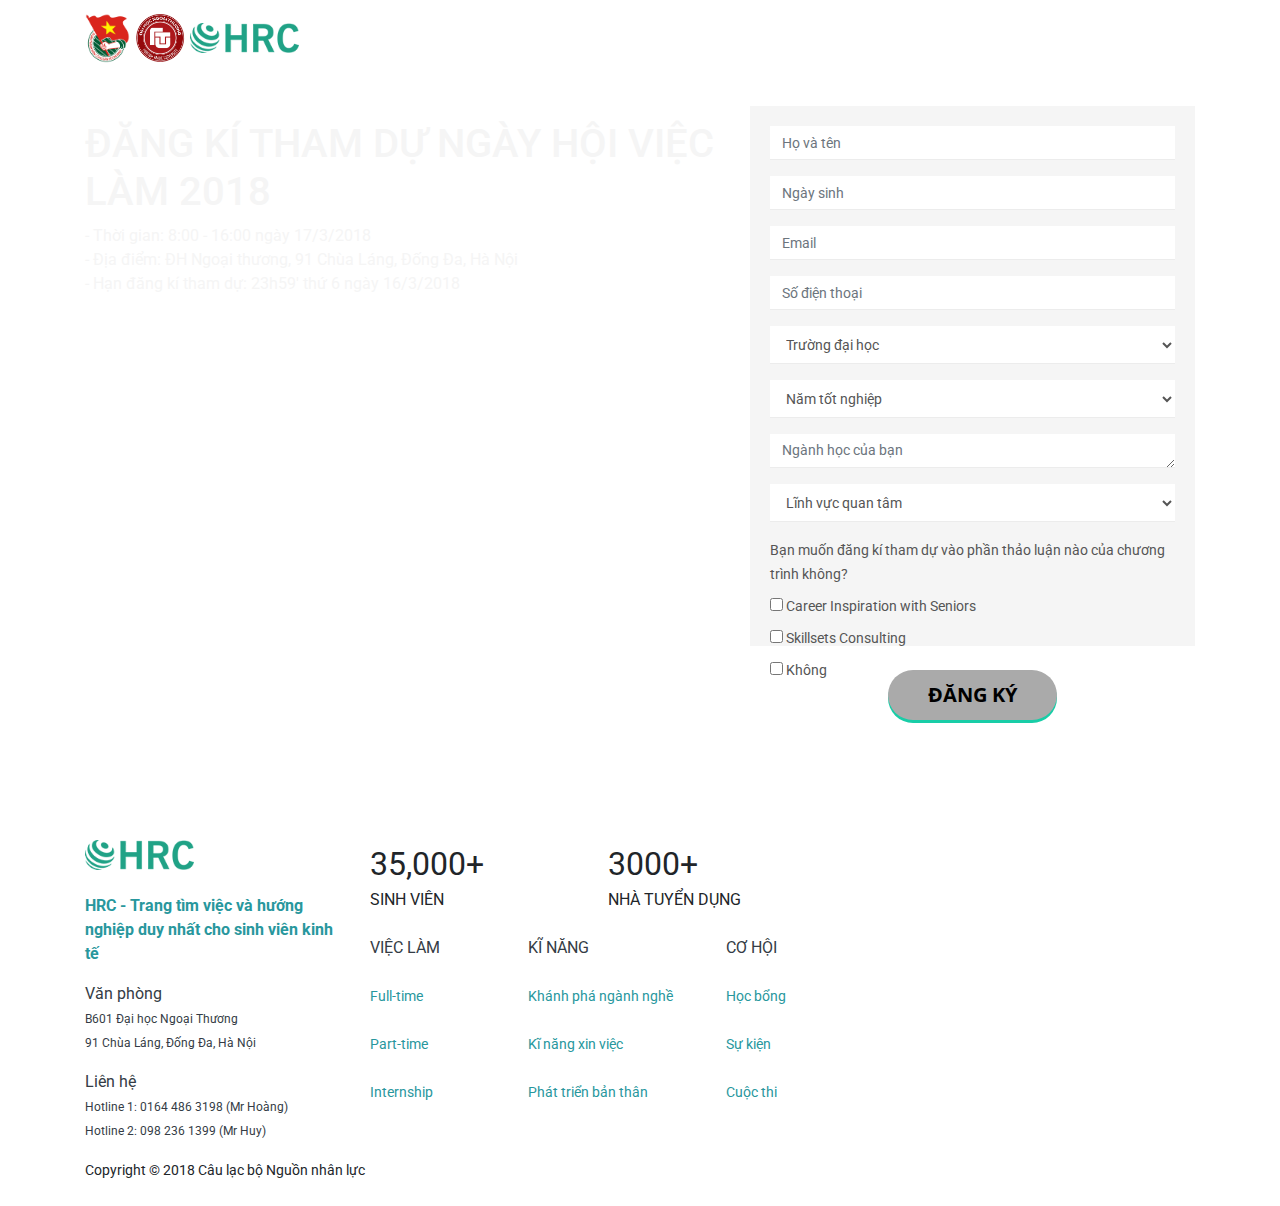
<file: form.html>
<!DOCTYPE html>
<html lang="en">
	<!-- Global site tag (gtag.js) - Google Analytics -->
	<script async src="https://www.googletagmanager.com/gtag/js?id=UA-106890057-5"></script>
	<script>
		window.dataLayer = window.dataLayer || [];
		function gtag(){dataLayer.push(arguments);}
		gtag('js', new Date());
		
		gtag('config', 'UA-106890057-5');
	</script>
	<head>
		<link rel="shortcut icon" type="image/x-icon" href="http://lichtuyendung.thongtinmoinhatluonduoccapnhat.hrc.com.vn/favicon.ico">
		<meta charset="utf-8">
		<meta name="viewport" content="width=device-width, initial-scale=1, shrink-to-fit=no">
		<meta name="description" content="">
		<meta name="author" content="">

		<!-- Thông tin cho Facebook nó hiểu -->
		<meta property="og:url" content="http://nhvl.hrc.com.vn/form" />
		<meta property="og:title" content="HRC - Ngày hội việc làm 2018" />
		<meta property="og:descrisption" content="
		Hội chợ việc làm đầu tiên và chất lượng nhất dành cho ứng viên Kinh tế trên toàn địa bàn Hà Nội là sự kết hợp của hình thức tổ chức mới mẻ, giải pháp sự nghiệp toàn diện của sinh viên" />
		<meta property="og:image" content="./img/thumb.jpg" />
		<meta property="og:locale" content="vi_vn"/>

		<title>HRC - Ngày hội việc làm 2018</title>
		<!-- Bootstrap core CSS -->
		<link href="vendor/bootstrap/css/bootstrap.min.css" rel="stylesheet">
		<!-- Custom fonts for this template -->
		<link href="vendor/font-awesome/css/font-awesome.min.css" rel="stylesheet" type="text/css">
		<link href="https://fonts.googleapis.com/css?family=Lato|Open+Sans|Roboto" rel="stylesheet" type='text/css'>
		<!-- Plugin CSS -->
		<link href="vendor/magnific-popup/magnific-popup.css" rel="stylesheet">
		<!-- Custom styles for this template -->
		<link href="css/creative.css" rel="stylesheet">
	</head>
	<body id="page-top">
		<!-- <script src="https://uhchat.net/code.php?f=1f4b93"></script>    Navigation -->
		<nav class="navbar navbar-expand-lg navbar-light fixed-top" id="mainNav">
			<div class="container">
				<a class="navbar-brand js-scroll-trigger" href="#page-top">
				<img src="./img/portfolio/doan.png"  height="50" alt="">
				<img src="./img/portfolio/ftu.png"  height="50" alt="">
				<img src="./img/portfolio/logo bé.png"  height="30" alt=""></a>
				<!-- <button class="navbar-toggler navbar-toggler-right" type="button" data-toggle="collapse" data-target="#navbarResponsive" aria-controls="navbarResponsive" aria-expanded="false" aria-label="Toggle navigation">
				<span class="navbar-toggler-icon"></span>
				</button>
				<div class="collapse navbar-collapse" id="navbarResponsive">
					<ul class="navbar-nav ml-auto">
						<li class="nav-item">
							<a class="nav-link js-scroll-trigger" href="#about">Tổng quan</a>
						</li>
						<li class="nav-item">
							<a class="nav-link js-scroll-trigger" href="#services">Doanh nghiệp</a>
						</li>
						<li class="nav-item">
							<a class="nav-link js-scroll-trigger" href="#portfolio">Cơ hội và chia sẻ</a>
						</li>
						<li class="nav-item">
							<a class="nav-link js-scroll-trigger" href="#contact">Đăng kí</a>
						</li>
					</ul>
				</div> -->
			</div>
		</nav>
		<section  class="bg-fuc" id="contact">
			</br>
			<div class="container">
				</br></br></br>
				<div class="row">
					<div class="col-md-7 main-text col-xs-12" >
						<div class="color-white">
							</br>
							<h1>ĐĂNG KÍ THAM DỰ NGÀY HỘI VIỆC LÀM 2018</h1>
							<p>- Thời gian: 8:00 - 16:00 ngày 17/3/2018<br>- Địa điểm: ĐH Ngoại thương, 91 Chùa Láng, Đống Đa, Hà Nội</br>
								- Hạn đăng kí tham dự: 23h59' thứ 6 ngày 16/3/2018
							</p>
						</div>
					</div>
					<div class="col-md-5 col-xs-12 reg-form">
						<div class="form-upload-cv" style="margin-top: 10px;">
							<form id="personalForm" method="POST" action="http://form.hrc.com.vn/submit2">
								<input type="hidden" name="_token" value="jpfl3nKf5kfLUO733louK2QAkY0W7eyXL2dKnrtw">
								<div style="width: 100%">
									<div class="form-group append-error">
										<input class="form-control" id="fullname" placeholder="Họ và tên" required="required" name="fullname" type="text">
									</div>
									<div class="form-group append-error">
										<input class="form-control" id="ngaysinh" placeholder="Ngày sinh" name="dob">
									</div>
									<div class="form-group append-error">
										<input class="form-control" id="email" placeholder="Email" required="required" name="email" type="email">
									</div>
									<div class="form-group append-error">
										<input class="form-control" id="phone_number" placeholder="Số điện thoại" required="required" name="phone" type="number">
									</div>
									<div class="form-group append-error">
										<select class="form-control" required="required" name="university">
											<option selected="selected" value="">Trường đại học</option>
											<option value="1">ĐH Ngoại Thương</option>
											<option value="2">ĐH Kinh tế Quốc dân</option>
											<option value="3">HV Ngân hàng</option>
											<option value="4">HV Tài chính</option>
											<option value="5">ĐH Hà Nội</option>
											<option value="6">ĐH Quốc gia Hà Nội</option>
											<option value="7">ĐH Thương Mại</option>
											<option value="8">ĐH RMIT</option>
											<option value="9">ĐH Bách khoa Hà Nội</option>
											<option value="10">ĐH Luật Hà Nội</option>
											<option value="11">ĐH FPT</option>
											<option value="12">HV Báo chí và Tuyên truyền</option>
											<option value="13">Trường Đại học Xây dựng</option>
											<option value="14">Trường Đại học Thăng Long</option>
											<option value="15">Học viện Ngoại giao</option>
											<option value="16">Trường Đại học Tài chính Ngân hàng Hà Nội</option>
											<option value="17">Trường Đại học Công Đoàn</option>
											<option value="18">Trường Đại học Kinh doanh và Công nghệ Hà Nội</option>
											<option value="99">Khác</option>
										</select>
									</div>
									<div class="form-group append-error">
										<select class="form-control" name="graduated_year">
											<option selected="selected" value="">Năm tốt nghiệp</option>
											<option value="1">2010</option>
											<option value="1">2011</option>
											<option value="1">2012</option>
											<option value="1">2013</option>
											<option value="2">2014</option>
											<option value="3">2015</option>
											<option value="4">2016</option>
											<option value="5">2017</option>
											<option value="6">2018</option>
											<option value="7">2019</option>
											<option value="8">2020</option>
											<option value="9">2021</option>
										</select>
									</div>
									<div class="form-group append-error">
										<textarea class="form-control" id="nganhhoc" placeholder="Ngành học của bạn" required="required" rows="3" name="major" cols="50"></textarea>
                  </div>
                  <div class="form-group append-error">
										<select class="form-control" required="required" name="industry">
											<option selected="selected" value="">Lĩnh vực quan tâm</option>
											<option value="1">Bảo hiểm</option>
											<option value="2">Bất động sản</option>
											<option value="3">Chứng khoán</option>
											<option value="4">Du lịch - Khách sạn</option>
											<option value="5">FMCG</option>
											<option value="6">Giáo dục</option>
											<option value="7">Hành chính - Văn phòng</option>
											<option value="8">Kế toán - Kiểm toán</option>
											<option value="9">Kinh doanh - Bán hàng</option>
											<option value="10">Logistics</option>
											<option value="11">Luật</option>
											<option value="12">Marketing</option>
											<option value="13">Ngân hàng</option>
											<option value="14">Ngôn ngữ</option>
											<option value="15">Nhân sự</option>
											<option value="16">Start-up</option>
											<option value="17">Sự kiện</option>
											<option value="18">Tài chính</option>
											<option value="19">Thiết kế - Sáng tạo</option>
											<option value="20">Thương mại điện tử</option>
											<option value="21">Tổ chức thế giới</option>
											<option value="22">Truyền thông - Báo chí</option>
											<option value="23">Tư vấn</option>
											<option value="24">Xuất nhập khẩu</option>
											<option value="99">Khác</option>
										</select>
									</div>
									<!-- <div class="form-group append-error">
										<textarea class="form-control-text" id="doanhnghiep" placeholder="Doanh nghiệp bạn muốn làm việc trong tương lai" required="required" rows="3" name="company" cols="50"></textarea>
									</div> -->
									<!-- <div class="form-group append-error">
										<textarea class="form-control-text" id="cauhoi" placeholder=" Bạn có câu hỏi về sự nghiệp nào dành cho diễn giả của chương trình không?" required="required" rows="3" name="question" cols="50"></textarea>
									</div> -->
									<div class="form-group">
										<label><span style="font-size: 14px ;color:#555">Bạn muốn đăng kí tham dự vào phần thảo luận nào của chương trình không?</span><br>
										<!-- <span style="font-size: 12px ;color:#20a286">Số lượng có hạn - Ưu tiên các bạn đăng kí sớm và có CV phù hợp.</span> -->
										</label>
										<div class="radio">
											<label>
											<input type="checkbox" name="inspiration" value="Career Inspiration with Seniors"><span style="font-size: 14px ;color:#555"> Career Inspiration with Seniors</span>
											</label>
										</div>
										<div class="radio">
											<label>
											<input type="checkbox" name="consulting" value="Skillsets Consulting"><span style="font-size: 14px ;color:#555"> Skillsets Consulting</span>
											</label>
										</div>
										<div class="radio">
											<label>
											<input type="checkbox" name="non" value="khong"><span style="font-size: 14px ;color:#555"> Không</span>
											</label>
										</div>
									</div>
								</div>
								<!-- <label>
									<span style="font-size: 12px ;color:#555">Tải lên CV của bạn để đăng kí vào phần thảo luận đã chọn.<br>Vui lòng đặt tên CV theo cú pháp Họ tên_Lĩnh vực ứng tuyển, chỉ chấp nhận định dạng .doc, .docx và .pdf. <br>BTC sẽ gửi xác nhận tham dự các phần đăng kí qua email của bạn.</span><br>
									<div class="fld-grp clearfix grpelem" data-required="true" id="widgetu1684">
										<span class="fld-input NoWrap actAsDiv clearfix grpelem" id="u1685-4">
										<input class="wrapped-input" type="file" name="file" placeholder="Your Current or Past University" tabindex="5" id="widgetu1684_input">
								<label class="wrapped-input fld-prompt" for="widgetu1684_input" id="widgetu1684_prompt"></label>
								</span>
								</div></label> -->
						</div>
						<br>
						<div class="text-center">
						<button type="submit" class="btn btn-default btn-join btn-lg" style="background: #aaa">ĐĂNG KÝ</button>
						</div>
						</form>
					</div>
				</div>
			</div>
			</br></br></br>
		</section>
		<!-- Footer -->
		</br>
		<footer>
			<br/>
			<div class="container">
				<div class="row">
					<div class="col-md-3">
						<p><a href="https://hrc.com.vn"target = "_blank">
							<img src="./img/portfolio/logo bé.png" height="30" alt="HRC - Trang tìm việc và hướng nghiệp duy nhất cho sinh viên kinh tế" ></br></br>
							<strong>HRC - Trang tìm việc và hướng nghiệp duy nhất cho sinh viên kinh tế</strong>
							</a>
						</p>
						<p><span style="font-size: 16px ; color: #343c45 "> Văn phòng
							<br><span style="font-size: 12px">  B601 Đại học Ngoại Thương</br>91 Chùa Láng, Đống Đa, Hà Nội</span>
						</p>
						</p>
						<p><span style="font-size: 16px; color: #343c45 "> Liên hệ
							<br><span style="font-size: 12px"> Hotline 1: 0164 486 3198 (Mr Hoàng)<br>Hotline 2: 098 236 1399 (Mr Huy)</span>
						</p>
					</div>
					<div class="col-md-5">
						<div class="row">
							<div class="col-md-6 col-6">
								<div class="count-up">
									<div id="count_students"><span style="font-size: 32px">35,000+</span></div>
									<span style="font-size: 16px">
									SINH VIÊN</span>
								</div>
							</div>
							<div class="col-md-6 col-6">
								<div class="count-up">
									<div id="count_employers"><span style="font-size: 32px">3000+</span></div>
									<span style="font-size: 16px">
									NHÀ TUYỂN DỤNG</span>
								</div>
							</div>
						</div>
						</br>
						<div class="row">
							<div class="col-md-4 col-4">
								<div class="footer-block">
									<p><span style=" color: #343c45 ">VIỆC LÀM</span></br></br>
										<a href="https://hrc.com.vn/viec-lam?keyword=&types%5B%5D=1"target = "_blank"><span style="font-size: 14px">Full-time</span></a></br></br>
										<a href="https://hrc.com.vn/viec-lam?keyword=&types%5B%5D=2"target = "_blank"><span style="font-size: 14px">Part-time</span></a></br></br>
										<a href="https://hrc.com.vn/viec-lam?keyword=&types%5B%5D=1"target = "_blank"><span style="font-size: 14px">Internship</span></a>
									</p>
								</div>
							</div>
							<div class="col-md-5 col-4">
								<div class="footer-block">
									<p><span style="color: #343c45 ">KĨ NĂNG</span></br></br>
										<a href="https://hrc.com.vn/thong-tin/kham-pha-nganh-nghe.html"target = "_blank"><span style="font-size: 14px">Khánh phá ngành nghề</span></a></br></br>
										<a href="https://hrc.com.vn/thong-tin/ky-nang-xin-viec.html"target = "_blank"><span style="font-size: 14px">Kĩ năng xin việc</span></a></br></br>
										<a href="https://hrc.com.vn/thong-tin/phat-trien-ban-than.html"target = "_blank"><span style="font-size: 14px">Phát triển bản thân</span></a>
									</p>
								</div>
							</div>
							<div class="col-md-3 col-4">
								<div class="footer-block">
									<p><span style="color: #343c45 ">CƠ HỘI</span></br></br>
										<a href="https://hrc.com.vn/thong-tin/hoc-bong.html"target = "_blank"><span style="font-size: 14px">Học bổng</span></a></br></br>
										<a href="https://hrc.com.vn/thong-tin/su-kien.html"target = "_blank"><span style="font-size: 14px">Sự kiện</span></a></br></br>
										<a href="https://hrc.com.vn/thong-tin/cuoc-thi.html"target = "_blank"><span style="font-size: 14px">Cuộc thi</span></a>
									</p>
								</div>
							</div>
						</div>
					</div>
					<div class="col-md-4">
						<div class="footer-block">
							<div class="fb-page fb_iframe_widget" data-href="https://www.facebook.com/hrc.fanpage/" data-width="350" data-small-header="false" data-adapt-container-width="true" data-hide-cover="false" data-show-facepile="false" fb-xfbml-state="rendered" fb-iframe-plugin-query="adapt_container_width=true&amp;app_id=1677346255837530&amp;container_width=350&amp;hide_cover=false&amp;href=https%3A%2F%2Fwww.facebook.com%2Fhrc.fanpage%2F&amp;locale=en_US&amp;sdk=joey&amp;show_facepile=false&amp;small_header=false&amp;width=350"><span style="vertical-align: bottom; width: 350px; height: 130px;"><iframe name="f37579e6f8e238" width="350px" height="1000px" frameborder="0" allowtransparency="true" allowfullscreen="true" scrolling="no" title="fb:page Facebook Social Plugin" src="https://www.facebook.com/v2.8/plugins/page.php?adapt_container_width=true&amp;app_id=1677346255837530&amp;channel=https%3A%2F%2Fstaticxx.facebook.com%2Fconnect%2Fxd_arbiter%2Fr%2FlY4eZXm_YWu.js%3Fversion%3D42%23cb%3Df2a243a273aa0e4%26domain%3Dhrc.com.vn%26origin%3Dhttps%253A%252F%252Fhrc.com.vn%252Ff3abe79906a17f%26relation%3Dparent.parent&amp;container_width=350&amp;hide_cover=false&amp;href=https%3A%2F%2Fwww.facebook.com%2Fhrc.fanpage%2F&amp;locale=en_US&amp;sdk=joey&amp;show_facepile=false&amp;small_header=false&amp;width=350" style="border: none; visibility: visible; width: 350px; height: 130px;" class=""></iframe></span></div>
						</div>
					</div>
				</div>
				<div class="row">
					<div class="col-12">
						<span style="text-align: center"><span style="font-size: 14px">Copyright © 2018 Câu lạc bộ Nguồn nhân lực</span></span>
						<br/><br/>
					</div>
				</div>
			</div>
		</footer>
		<!-- Bootstrap core JavaScript -->
		<script src="vendor/jquery/jquery.min.js"></script>
		<script src="vendor/bootstrap/js/bootstrap.bundle.min.js"></script>
		<!-- Plugin JavaScript -->
		<script src="vendor/jquery-easing/jquery.easing.min.js"></script>
		<script src="vendor/scrollreveal/scrollreveal.min.js"></script>
		<script src="vendor/magnific-popup/jquery.magnific-popup.min.js"></script>
		<!-- Custom scripts for this template -->
		<script src="js/creative.min.js"></script>
	</body>
</html>
</file>
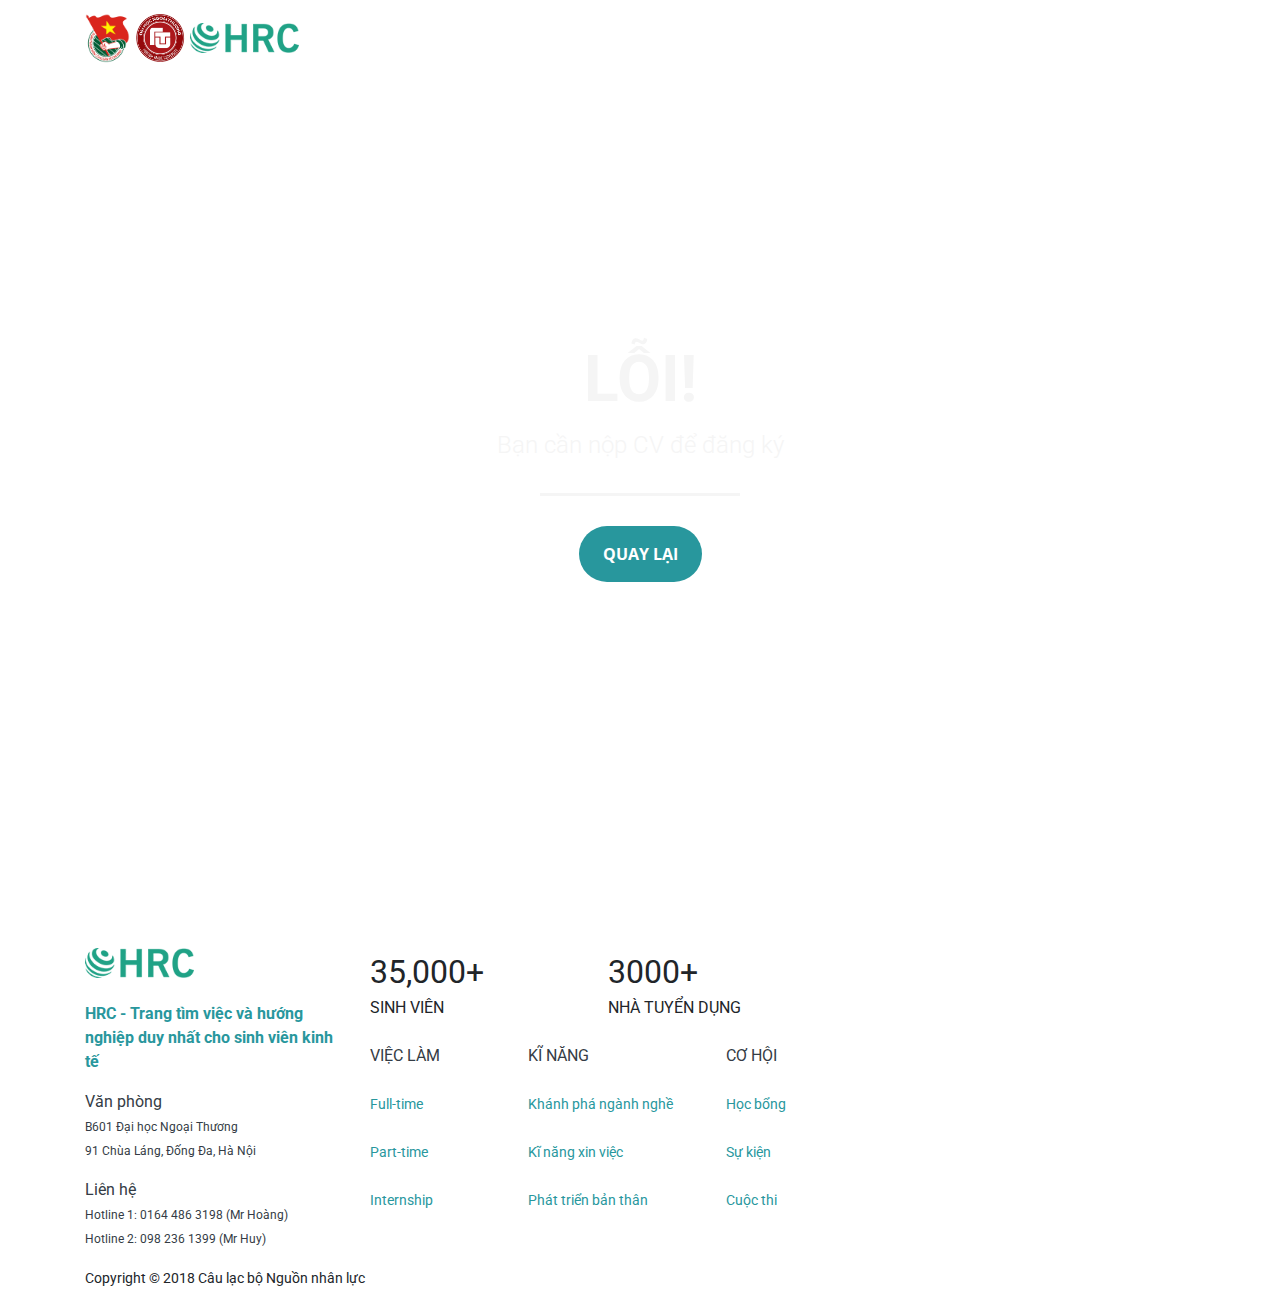
<file: nopCV.html>
<!DOCTYPE html>
<html lang="en">

  <head>
    <link rel="shortcut icon" type="image/x-icon" href="http://lichtuyendung.thongtinmoinhatluonduoccapnhat.hrc.com.vn/favicon.ico">

    <meta charset="utf-8">
    <meta name="viewport" content="width=device-width, initial-scale=1, shrink-to-fit=no">
    <meta name="description" content="">
    <meta name="author" content="">

    <title>HRC - Ngày hội việc làm 2018</title>

    <!-- Bootstrap core CSS -->
    <link href="vendor/bootstrap/css/bootstrap.min.css" rel="stylesheet">

    <!-- Custom fonts for this template -->
    <link href="vendor/font-awesome/css/font-awesome.min.css" rel="stylesheet" type="text/css">
    <link href="https://fonts.googleapis.com/css?family=Lato|Open+Sans|Roboto" rel="stylesheet" type='text/css'>

    <!-- Plugin CSS -->
    <link href="vendor/magnific-popup/magnific-popup.css" rel="stylesheet">

    <!-- Custom styles for this template -->
    <link href="css/creative.css" rel="stylesheet">

  </head>

  <body id="page-top">

    <!-- Navigation -->
    <nav class="navbar navbar-expand-lg navbar-light fixed-top" id="mainNav">
      <div class="container">
        <a class="navbar-brand js-scroll-trigger" href="#page-top">
<img src="./img/portfolio/doan.png"  height="50" alt="">

<img src="./img/portfolio/ftu.png"  height="50" alt="">

           <img src="./img/portfolio/logo bé.png"  height="30" alt=""></a>


      </div>
    </nav>

    <header class="masthead text-center text-white d-flex">
      <div class="container my-auto">
        <div class="row">
          <div class="col-lg-10 mx-auto"></br>
            <h1 class="text-uppercase">
              <strong>Lỗi!</strong>
            </h1><p><span style="font-size: 24px"> Bạn cần nộp CV để đăng ký

</span></p>
<hr>
            <a class="btn btn-primary btn-xl js-scroll-trigger" href="http://nhvl.hrc.com.vn">Quay lại</a>


        </div>

      </div>
    </header>

    <!-- Footer -->
  </br><footer><br/>
      <div class="container">
        <div class="row">
          <div class="col-md-3">
            <p><a href="https://hrc.com.vn"target = "_blank">
                                 <img src="./img/portfolio/logo bé.png" height="30" alt="HRC - Trang tìm việc và hướng nghiệp duy nhất cho sinh viên kinh tế" ></br></br>
                                 <strong>HRC - Trang tìm việc và hướng nghiệp duy nhất cho sinh viên kinh tế</strong>
                             </a></p>
              <p><span style="font-size: 16px ; color: #343c45 "> Văn phòng
                  <br><span style="font-size: 12px">  B601 Đại học Ngoại Thương</br>91 Chùa Láng, Đống Đa, Hà Nội</span>
              </p>
            </p>
            <p><span style="font-size: 16px; color: #343c45 "> Liên hệ
            <br><span style="font-size: 12px"> Hotline 1: 0164 486 3198 (Mr Hoàng)<br>Hotline 2: 098 236 1399 (Mr Huy)</span>
            </p>


        </div>
        <div class="col-md-5">
                        <div class="row">
                            <div class="col-md-6 col-6">
                                <div class="count-up">
                                    <div id="count_students"><span style="font-size: 32px">35,000+</span></div><span style="font-size: 16px">
                                    SINH VIÊN</span>
                                </div>
                            </div>
                            <div class="col-md-6 col-6">
                                <div class="count-up">
                                    <div id="count_employers"><span style="font-size: 32px">3000+</span></div><span style="font-size: 16px">
                                    NHÀ TUYỂN DỤNG</span>
                                </div>
                            </div>
                        </div></br>
                        <div class="row">
                            <div class="col-md-4 col-4">
                              <div class="footer-block">

                                    <p><span style=" color: #343c45 ">VIỆC LÀM</span></br></br>

                                        <a href="https://hrc.com.vn/viec-lam?keyword=&types%5B%5D=1"target = "_blank"><span style="font-size: 14px">Full-time</span></a></br></br>

                                        <a href="https://hrc.com.vn/viec-lam?keyword=&types%5B%5D=2"target = "_blank"><span style="font-size: 14px">Part-time</span></a></br></br>

                                        <a href="https://hrc.com.vn/viec-lam?keyword=&types%5B%5D=1"target = "_blank"><span style="font-size: 14px">Internship</span></a>
</p>
                                </div>
                            </div>
                            <div class="col-md-5 col-4">
                              <div class="footer-block">

                                    <p><span style="color: #343c45 ">KĨ NĂNG</span></br></br>

                                        <a href="https://hrc.com.vn/thong-tin/kham-pha-nganh-nghe.html"target = "_blank"><span style="font-size: 14px">Khánh phá ngành nghề</span></a></br></br>

                                        <a href="https://hrc.com.vn/thong-tin/ky-nang-xin-viec.html"target = "_blank"><span style="font-size: 14px">Kĩ năng xin việc</span></a></br></br>

                                        <a href="https://hrc.com.vn/thong-tin/phat-trien-ban-than.html"target = "_blank"><span style="font-size: 14px">Phát triển bản thân</span></a>
</p>
                                </div>
                            </div>
                            <div class="col-md-3 col-4">
                              <div class="footer-block">

                                    <p><span style="color: #343c45 ">CƠ HỘI</span></br></br>

                                        <a href="https://hrc.com.vn/thong-tin/hoc-bong.html"target = "_blank"><span style="font-size: 14px">Học bổng</span></a></br></br>

                                        <a href="https://hrc.com.vn/thong-tin/su-kien.html"target = "_blank"><span style="font-size: 14px">Sự kiện</span></a></br></br>

                                        <a href="https://hrc.com.vn/thong-tin/cuoc-thi.html"target = "_blank"><span style="font-size: 14px">Cuộc thi</span></a>
</p>
                                </div>
                            </div>
                        </div>
                    </div>


          <div class="col-md-4">
                          <div class="footer-block">
                              <div class="fb-page fb_iframe_widget" data-href="https://www.facebook.com/hrc.fanpage/" data-width="350" data-small-header="false" data-adapt-container-width="true" data-hide-cover="false" data-show-facepile="false" fb-xfbml-state="rendered" fb-iframe-plugin-query="adapt_container_width=true&amp;app_id=1677346255837530&amp;container_width=350&amp;hide_cover=false&amp;href=https%3A%2F%2Fwww.facebook.com%2Fhrc.fanpage%2F&amp;locale=en_US&amp;sdk=joey&amp;show_facepile=false&amp;small_header=false&amp;width=350"><span style="vertical-align: bottom; width: 350px; height: 130px;"><iframe name="f37579e6f8e238" width="350px" height="1000px" frameborder="0" allowtransparency="true" allowfullscreen="true" scrolling="no" title="fb:page Facebook Social Plugin" src="https://www.facebook.com/v2.8/plugins/page.php?adapt_container_width=true&amp;app_id=1677346255837530&amp;channel=https%3A%2F%2Fstaticxx.facebook.com%2Fconnect%2Fxd_arbiter%2Fr%2FlY4eZXm_YWu.js%3Fversion%3D42%23cb%3Df2a243a273aa0e4%26domain%3Dhrc.com.vn%26origin%3Dhttps%253A%252F%252Fhrc.com.vn%252Ff3abe79906a17f%26relation%3Dparent.parent&amp;container_width=350&amp;hide_cover=false&amp;href=https%3A%2F%2Fwww.facebook.com%2Fhrc.fanpage%2F&amp;locale=en_US&amp;sdk=joey&amp;show_facepile=false&amp;small_header=false&amp;width=350" style="border: none; visibility: visible; width: 350px; height: 130px;" class=""></iframe></span></div>


                          </div>
                      </div>
        </div>
        <div class="row">
            <div class="col-12">
             <span style="text-align: center"><span style="font-size: 14px">Copyright © 2018 Câu lạc bộ Nguồn nhân lực</span></span>
<br/><br/>


                </div>

        </div>
      </div>

    </footer>
    <!-- Bootstrap core JavaScript -->
    <script src="vendor/jquery/jquery.min.js"></script>
    <script src="vendor/bootstrap/js/bootstrap.bundle.min.js"></script>

    <!-- Plugin JavaScript -->
    <script src="vendor/jquery-easing/jquery.easing.min.js"></script>
    <script src="vendor/scrollreveal/scrollreveal.min.js"></script>
    <script src="vendor/magnific-popup/jquery.magnific-popup.min.js"></script>

    <!-- Custom scripts for this template -->
    <script src="js/creative.min.js"></script>

  </body>

</html>
</file>
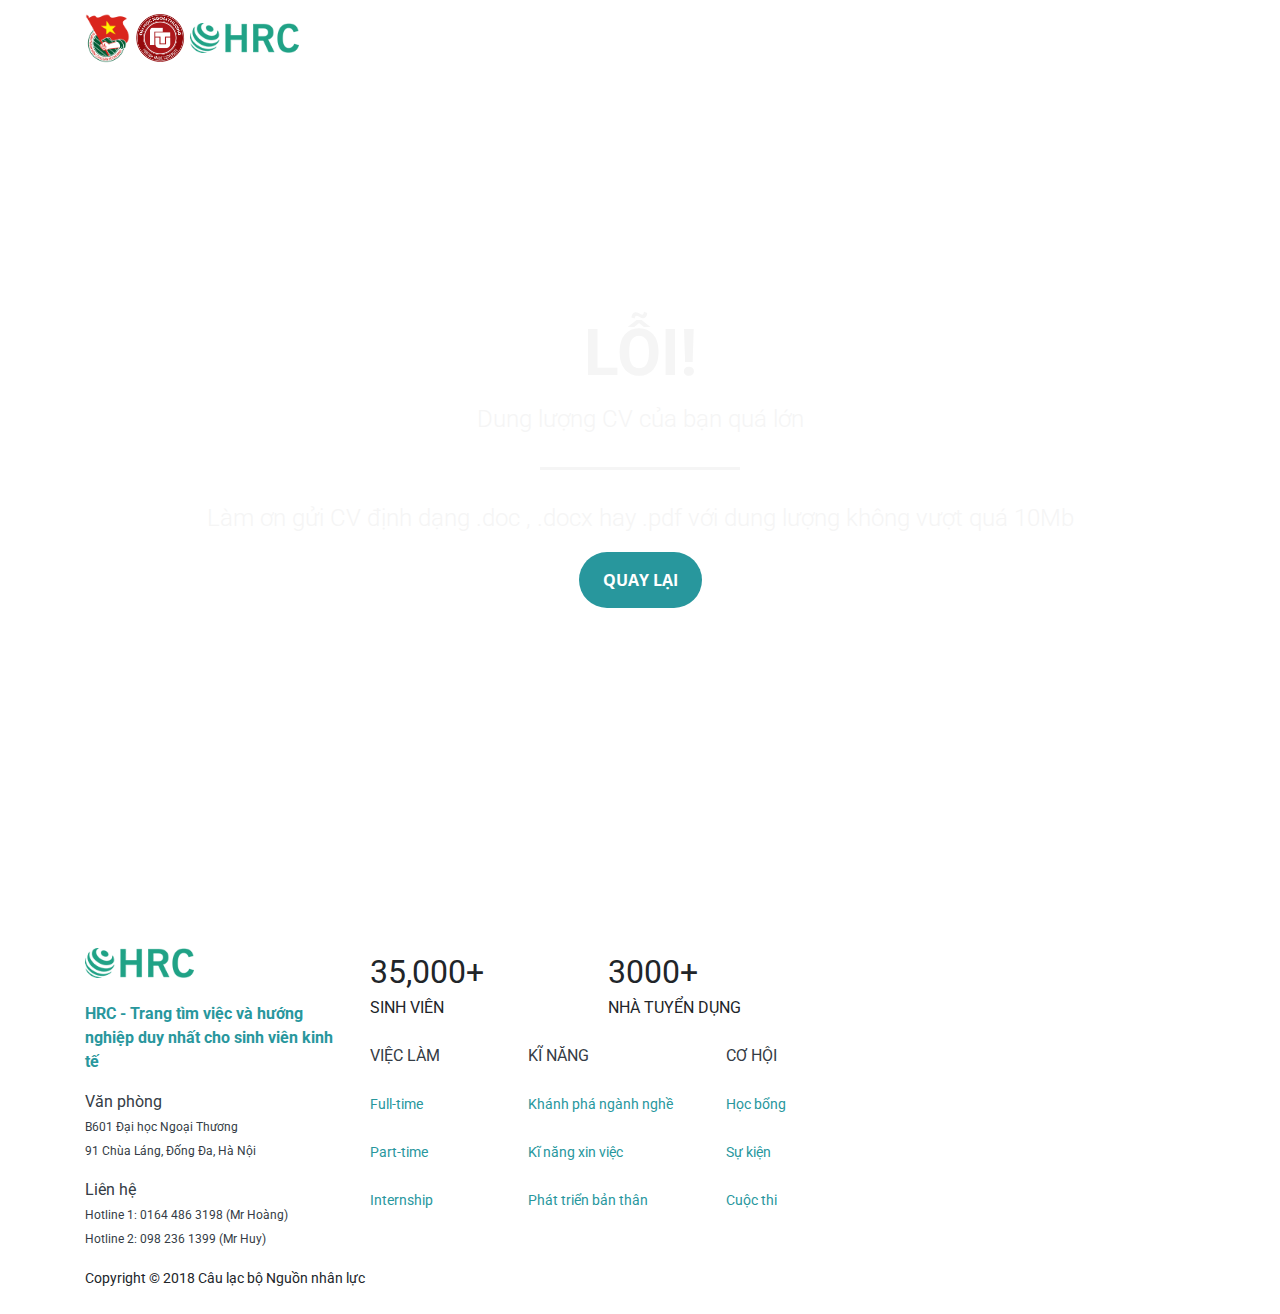
<file: quadungluong.html>
<!DOCTYPE html>
<html lang="en">

  <head>
    <link rel="shortcut icon" type="image/x-icon" href="http://lichtuyendung.thongtinmoinhatluonduoccapnhat.hrc.com.vn/favicon.ico">

    <meta charset="utf-8">
    <meta name="viewport" content="width=device-width, initial-scale=1, shrink-to-fit=no">
    <meta name="description" content="">
    <meta name="author" content="">

    <title>HRC - Ngày hội việc làm 2018</title>

    <!-- Bootstrap core CSS -->
    <link href="vendor/bootstrap/css/bootstrap.min.css" rel="stylesheet">

    <!-- Custom fonts for this template -->
    <link href="vendor/font-awesome/css/font-awesome.min.css" rel="stylesheet" type="text/css">
    <link href="https://fonts.googleapis.com/css?family=Lato|Open+Sans|Roboto" rel="stylesheet" type='text/css'>

    <!-- Plugin CSS -->
    <link href="vendor/magnific-popup/magnific-popup.css" rel="stylesheet">

    <!-- Custom styles for this template -->
    <link href="css/creative.css" rel="stylesheet">

  </head>

  <body id="page-top">

    <!-- Navigation -->
    <nav class="navbar navbar-expand-lg navbar-light fixed-top" id="mainNav">
      <div class="container">
        <a class="navbar-brand js-scroll-trigger" href="#page-top">
<img src="./img/portfolio/doan.png"  height="50" alt="">

<img src="./img/portfolio/ftu.png"  height="50" alt="">

           <img src="./img/portfolio/logo bé.png"  height="30" alt=""></a>


      </div>
    </nav>

    <header class="masthead text-center text-white d-flex">
      <div class="container my-auto">
        <div class="row">
          <div class="col-lg-10 mx-auto"></br>
            <h1 class="text-uppercase">
              <strong>Lỗi!</strong>
            </h1><p><span style="font-size: 24px">Dung lượng CV của bạn quá lớn
</span></p>
<hr>
<p><span style="font-size: 24px"> Làm ơn gửi CV định dạng .doc , .docx hay .pdf với dung lượng không vượt quá 10Mb

</span></p>
            <a class="btn btn-primary btn-xl js-scroll-trigger" href="http://nhvl.hrc.com.vn">Quay lại</a>


        </div>

      </div>
    </header>




    <!-- Footer -->
  </br><footer><br/>
      <div class="container">
        <div class="row">
          <div class="col-md-3">
            <p><a href="https://hrc.com.vn"target = "_blank">
                                 <img src="./img/portfolio/logo bé.png" height="30" alt="HRC - Trang tìm việc và hướng nghiệp duy nhất cho sinh viên kinh tế" ></br></br>
                                 <strong>HRC - Trang tìm việc và hướng nghiệp duy nhất cho sinh viên kinh tế</strong>
                             </a></p>
              <p><span style="font-size: 16px ; color: #343c45 "> Văn phòng
                  <br><span style="font-size: 12px">  B601 Đại học Ngoại Thương</br>91 Chùa Láng, Đống Đa, Hà Nội</span>
              </p>
            </p>
            <p><span style="font-size: 16px; color: #343c45 "> Liên hệ
            <br><span style="font-size: 12px"> Hotline 1: 0164 486 3198 (Mr Hoàng)<br>Hotline 2: 098 236 1399 (Mr Huy)</span>
            </p>


        </div>
        <div class="col-md-5">
                        <div class="row">
                            <div class="col-md-6 col-6">
                                <div class="count-up">
                                    <div id="count_students"><span style="font-size: 32px">35,000+</span></div><span style="font-size: 16px">
                                    SINH VIÊN</span>
                                </div>
                            </div>
                            <div class="col-md-6 col-6">
                                <div class="count-up">
                                    <div id="count_employers"><span style="font-size: 32px">3000+</span></div><span style="font-size: 16px">
                                    NHÀ TUYỂN DỤNG</span>
                                </div>
                            </div>
                        </div></br>
                        <div class="row">
                            <div class="col-md-4 col-4">
                              <div class="footer-block">

                                    <p><span style=" color: #343c45 ">VIỆC LÀM</span></br></br>

                                        <a href="https://hrc.com.vn/viec-lam?keyword=&types%5B%5D=1"target = "_blank"><span style="font-size: 14px">Full-time</span></a></br></br>

                                        <a href="https://hrc.com.vn/viec-lam?keyword=&types%5B%5D=2"target = "_blank"><span style="font-size: 14px">Part-time</span></a></br></br>

                                        <a href="https://hrc.com.vn/viec-lam?keyword=&types%5B%5D=1"target = "_blank"><span style="font-size: 14px">Internship</span></a>
</p>
                                </div>
                            </div>
                            <div class="col-md-5 col-4">
                              <div class="footer-block">

                                    <p><span style="color: #343c45 ">KĨ NĂNG</span></br></br>

                                        <a href="https://hrc.com.vn/thong-tin/kham-pha-nganh-nghe.html"target = "_blank"><span style="font-size: 14px">Khánh phá ngành nghề</span></a></br></br>

                                        <a href="https://hrc.com.vn/thong-tin/ky-nang-xin-viec.html"target = "_blank"><span style="font-size: 14px">Kĩ năng xin việc</span></a></br></br>

                                        <a href="https://hrc.com.vn/thong-tin/phat-trien-ban-than.html"target = "_blank"><span style="font-size: 14px">Phát triển bản thân</span></a>
</p>
                                </div>
                            </div>
                            <div class="col-md-3 col-4">
                              <div class="footer-block">

                                    <p><span style="color: #343c45 ">CƠ HỘI</span></br></br>

                                        <a href="https://hrc.com.vn/thong-tin/hoc-bong.html"target = "_blank"><span style="font-size: 14px">Học bổng</span></a></br></br>

                                        <a href="https://hrc.com.vn/thong-tin/su-kien.html"target = "_blank"><span style="font-size: 14px">Sự kiện</span></a></br></br>

                                        <a href="https://hrc.com.vn/thong-tin/cuoc-thi.html"target = "_blank"><span style="font-size: 14px">Cuộc thi</span></a>
</p>
                                </div>
                            </div>
                        </div>
                    </div>


          <div class="col-md-4">
                          <div class="footer-block">
                              <div class="fb-page fb_iframe_widget" data-href="https://www.facebook.com/hrc.fanpage/" data-width="350" data-small-header="false" data-adapt-container-width="true" data-hide-cover="false" data-show-facepile="false" fb-xfbml-state="rendered" fb-iframe-plugin-query="adapt_container_width=true&amp;app_id=1677346255837530&amp;container_width=350&amp;hide_cover=false&amp;href=https%3A%2F%2Fwww.facebook.com%2Fhrc.fanpage%2F&amp;locale=en_US&amp;sdk=joey&amp;show_facepile=false&amp;small_header=false&amp;width=350"><span style="vertical-align: bottom; width: 350px; height: 130px;"><iframe name="f37579e6f8e238" width="350px" height="1000px" frameborder="0" allowtransparency="true" allowfullscreen="true" scrolling="no" title="fb:page Facebook Social Plugin" src="https://www.facebook.com/v2.8/plugins/page.php?adapt_container_width=true&amp;app_id=1677346255837530&amp;channel=https%3A%2F%2Fstaticxx.facebook.com%2Fconnect%2Fxd_arbiter%2Fr%2FlY4eZXm_YWu.js%3Fversion%3D42%23cb%3Df2a243a273aa0e4%26domain%3Dhrc.com.vn%26origin%3Dhttps%253A%252F%252Fhrc.com.vn%252Ff3abe79906a17f%26relation%3Dparent.parent&amp;container_width=350&amp;hide_cover=false&amp;href=https%3A%2F%2Fwww.facebook.com%2Fhrc.fanpage%2F&amp;locale=en_US&amp;sdk=joey&amp;show_facepile=false&amp;small_header=false&amp;width=350" style="border: none; visibility: visible; width: 350px; height: 130px;" class=""></iframe></span></div>


                          </div>
                      </div>
        </div>
        <div class="row">
            <div class="col-12">
             <span style="text-align: center"><span style="font-size: 14px">Copyright © 2018 Câu lạc bộ Nguồn nhân lực</span></span>
<br/><br/>


                </div>

        </div>
      </div>

    </footer>
    <!-- Bootstrap core JavaScript -->
    <script src="vendor/jquery/jquery.min.js"></script>
    <script src="vendor/bootstrap/js/bootstrap.bundle.min.js"></script>

    <!-- Plugin JavaScript -->
    <script src="vendor/jquery-easing/jquery.easing.min.js"></script>
    <script src="vendor/scrollreveal/scrollreveal.min.js"></script>
    <script src="vendor/magnific-popup/jquery.magnific-popup.min.js"></script>

    <!-- Custom scripts for this template -->
    <script src="js/creative.min.js"></script>

  </body>

</html>
</file>
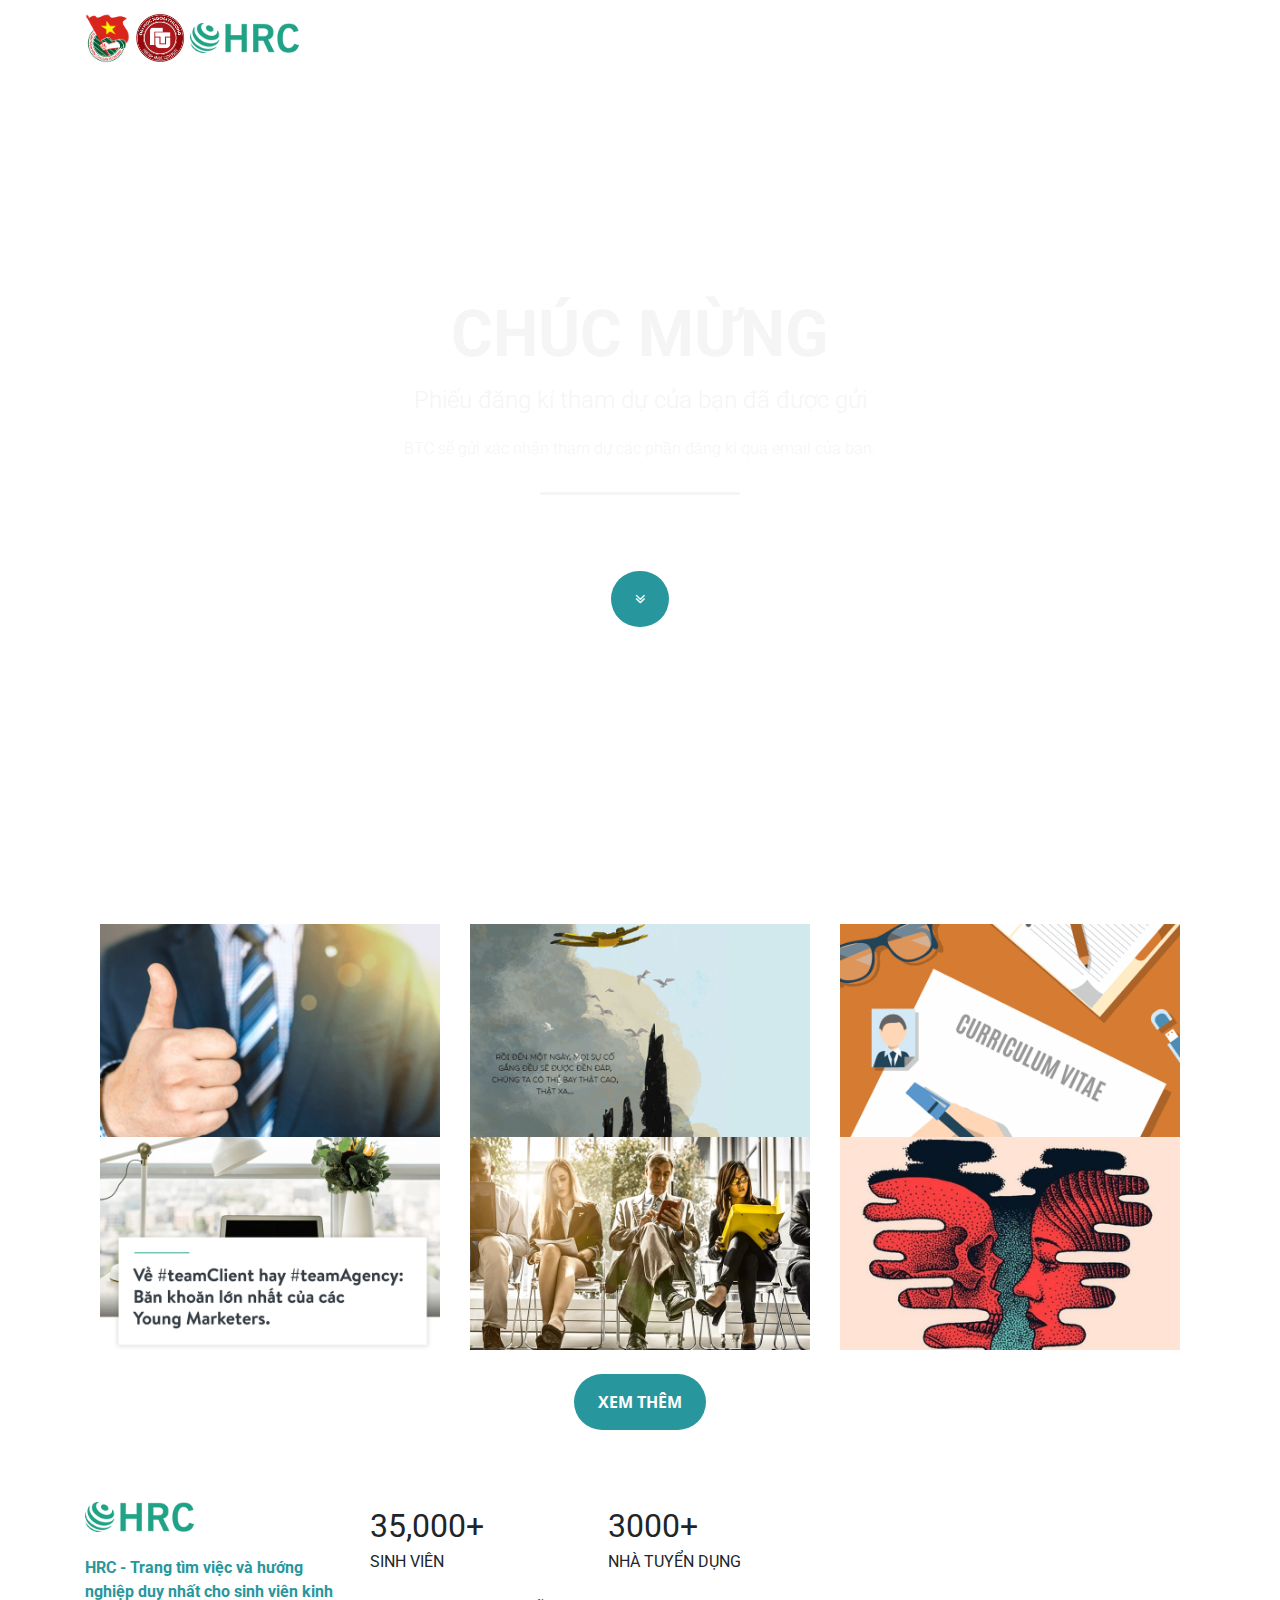
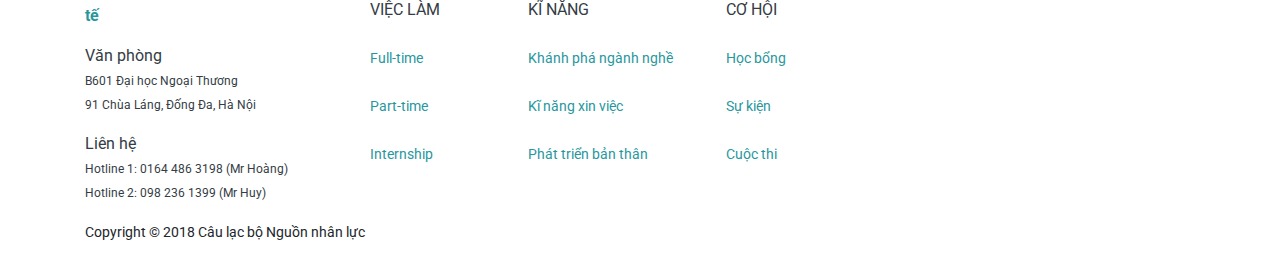
<file: submit - Copy.html>
<!DOCTYPE html>
<html lang="en">

  <head>
    <link rel="shortcut icon" type="image/x-icon" href="http://lichtuyendung.thongtinmoinhatluonduoccapnhat.hrc.com.vn/favicon.ico">

    <meta charset="utf-8">
    <meta name="viewport" content="width=device-width, initial-scale=1, shrink-to-fit=no">
    <meta name="description" content="">
    <meta name="author" content="">

    <title>HRC - Ngày hội việc làm 2018</title>

    <!-- Bootstrap core CSS -->
    <link href="vendor/bootstrap/css/bootstrap.min.css" rel="stylesheet">

    <!-- Custom fonts for this template -->
    <link href="vendor/font-awesome/css/font-awesome.min.css" rel="stylesheet" type="text/css">
    <link href="https://fonts.googleapis.com/css?family=Lato|Open+Sans|Roboto" rel="stylesheet" type='text/css'>

    <!-- Plugin CSS -->
    <link href="vendor/magnific-popup/magnific-popup.css" rel="stylesheet">

    <!-- Custom styles for this template -->
    <link href="css/creative.css" rel="stylesheet">

  </head>

  <body id="page-top">

    <!-- Navigation -->
    <nav class="navbar navbar-expand-lg navbar-light fixed-top" id="mainNav">
      <div class="container">
        <a class="navbar-brand js-scroll-trigger" href="#page-top">
<img src="./img/portfolio/doan.png"  height="50" alt="">

<img src="./img/portfolio/ftu.png"  height="50" alt="">

           <img src="./img/portfolio/logo bé.png"  height="30" alt=""></a>


      </div>
    </nav>

    <header class="masthead text-center text-white d-flex">
      <div class="container my-auto">
        <div class="row">
          <div class="col-lg-10 mx-auto"></br>
            <h1 class="text-uppercase">
              <strong>Chúc mừng</strong>
            </h1><p><span style="font-size: 24px"> Phiếu đăng kí tham dự của bạn đã được gửi

</span></p>

            <p><span style="font-size: 16px">BTC sẽ gửi xác nhận tham dự các phần đăng kí qua email của bạn.</span></p>            <hr>
            <h2 class="section-heading">CƠ HỘI VÀ CHIA SẺ</h2>

        <a class="btn btn-primary btn-xl js-scroll-trigger" href="#portfolio"><i class="fa fa-angle-double-down animated"></i></a>

        </div>

      </div>
    </header>
</br>
    <section class="container" id="portfolio">    <div class="container">
      <div class="row">


                  <div class="col-lg-4 col-sm-6">
                    <a  class="portfolio-box" href="https://hrc.com.vn/thong-tin/internship.html" target="blank">
                       <div class="portfolio-box-caption">
                        <div class="portfolio-box-caption-content">
                          <div class="project-category text-faded">
                            [INTERNSHIP]

                          </div>
                          <div class="project-name">
        Check-list không thể thiếu để có được kỳ thực tập trong mơ                 </div>
                        </div>
                      </div>
                      <img class="img-fluid" src="img/portfolio/thumbnails/1.png" alt=""></a>

                        </div>

                  <div class="col-lg-4 col-sm-6">
                    <a class="portfolio-box" href="https://hrc.com.vn/thong-tin/dear-226.html"target="blank">
                      <img class="img-fluid" src="./img/portfolio/thumbnails/2.png" alt="">
                      <div class="portfolio-box-caption">
                        <div class="portfolio-box-caption-content">
                          <div class="project-category text-faded">
        [Dear 22] #6                  </div>
                          <div class="project-name">
        Gửi tuổi 22...                </div>
                        </div>
                      </div>
                    </a>
                  </div>
                  <div class="col-lg-4 col-sm-6">
                    <a class="portfolio-box" href="https://hrc.com.vn/thong-tin/cach-viet-cv-trai-nganh-trai-ma-khong-trai.html"target="blank">
                      <img class="img-fluid" src="./img/portfolio/thumbnails/3.png" alt="">
                      <div class="portfolio-box-caption">
                        <div class="portfolio-box-caption-content">
                          <div class="project-category text-faded">
        Cách viết CV trái ngành
                          </div>
                          <div class="project-name">
         Trái mà không trái!         </div>
                        </div>
                      </div>
                    </a>
                  </div>
                  <div class="col-lg-4 col-sm-6">
                    <a class="portfolio-box" href="https://hrc.com.vn/thong-tin/03.html"target="blank">
                      <img class="img-fluid" src="./img/portfolio/thumbnails/4.png" alt="">
                      <div class="portfolio-box-caption">
                        <div class="portfolio-box-caption-content">
                          <div class="project-category text-faded">
        Phân loại Marketing                  </div>
                          <div class="project-name">
        Client vs. Agency                  </div>
                        </div>
                      </div>
                    </a>
                  </div>
                  <div class="col-lg-4 col-sm-6">
                    <a class="portfolio-box" href="https://hrc.com.vn/thong-tin/tra-loi-chuan-cau-hoi-em-hay-neu-diem-yeu-lon-nhat-cua-minh-khi-phong-van.html"target="blank">
                      <img class="img-fluid" src="./img/portfolio/thumbnails/9.png" alt="">
                      <div class="portfolio-box-caption">
                        <div class="portfolio-box-caption-content">
                          <div class="project-category text-faded">
                    [News] Trả lời chuẩn câu hỏi
                          </div>
                          <div class="project-name">
        "Em hãy nêu điểm yếu lớn nhất của mình?" khi phỏng vấn                 </div>
                        </div>
                      </div>
                    </a>
                  </div>
                  <div class="col-lg-4 col-sm-6">
                    <a class="portfolio-box" href="https://hrc.com.vn/thong-tin/infographics-20-tinh-yeu-su-nghiep-ca-hai.html"target="blank">
                      <img class="img-fluid" src="./img/portfolio/thumbnails/51.jpg" alt="">
                      <div class="portfolio-box-caption">
                        <div class="portfolio-box-caption-content">
                          <div class="project-category text-faded">
        [Infographics] Tuổi 20           </div>
                          <div class="project-name">
        Chọn con tim hay là nghe lý trí?          </div>
                        </div>
                      </div>
                    </a>
                  </div>
                </div>
              </div>
            </section>

</br>
<div class="col-lg-12 text-center">
<a class="btn btn-primary btn-xl js-scroll-trigger" href="https://hrc.com.vn/ky-nang"target="blank">Xem thêm</a>
</div></br>

    <!-- Footer -->
  </br><footer><br/>
      <div class="container">
        <div class="row">
          <div class="col-md-3">
            <p><a href="https://hrc.com.vn"target = "_blank">
                                 <img src="./img/portfolio/logo bé.png" height="30" alt="HRC - Trang tìm việc và hướng nghiệp duy nhất cho sinh viên kinh tế" ></br></br>
                                 <strong>HRC - Trang tìm việc và hướng nghiệp duy nhất cho sinh viên kinh tế</strong>
                             </a></p>
              <p><span style="font-size: 16px ; color: #343c45 "> Văn phòng
                  <br><span style="font-size: 12px">  B601 Đại học Ngoại Thương</br>91 Chùa Láng, Đống Đa, Hà Nội</span>
              </p>
            </p>
            <p><span style="font-size: 16px; color: #343c45 "> Liên hệ
            <br><span style="font-size: 12px"> Hotline 1: 0164 486 3198 (Mr Hoàng)<br>Hotline 2: 098 236 1399 (Mr Huy)</span>
            </p>


        </div>
        <div class="col-md-5">
                        <div class="row">
                            <div class="col-md-6 col-6">
                                <div class="count-up">
                                    <div id="count_students"><span style="font-size: 32px">35,000+</span></div><span style="font-size: 16px">
                                    SINH VIÊN</span>
                                </div>
                            </div>
                            <div class="col-md-6 col-6">
                                <div class="count-up">
                                    <div id="count_employers"><span style="font-size: 32px">3000+</span></div><span style="font-size: 16px">
                                    NHÀ TUYỂN DỤNG</span>
                                </div>
                            </div>
                        </div></br>
                        <div class="row">
                            <div class="col-md-4 col-4">
                              <div class="footer-block">

                                    <p><span style=" color: #343c45 ">VIỆC LÀM</span></br></br>

                                        <a href="https://hrc.com.vn/viec-lam?keyword=&types%5B%5D=1"target = "_blank"><span style="font-size: 14px">Full-time</span></a></br></br>

                                        <a href="https://hrc.com.vn/viec-lam?keyword=&types%5B%5D=2"target = "_blank"><span style="font-size: 14px">Part-time</span></a></br></br>

                                        <a href="https://hrc.com.vn/viec-lam?keyword=&types%5B%5D=1"target = "_blank"><span style="font-size: 14px">Internship</span></a>
</p>
                                </div>
                            </div>
                            <div class="col-md-5 col-4">
                              <div class="footer-block">

                                    <p><span style="color: #343c45 ">KĨ NĂNG</span></br></br>

                                        <a href="https://hrc.com.vn/thong-tin/kham-pha-nganh-nghe.html"target = "_blank"><span style="font-size: 14px">Khánh phá ngành nghề</span></a></br></br>

                                        <a href="https://hrc.com.vn/thong-tin/ky-nang-xin-viec.html"target = "_blank"><span style="font-size: 14px">Kĩ năng xin việc</span></a></br></br>

                                        <a href="https://hrc.com.vn/thong-tin/phat-trien-ban-than.html"target = "_blank"><span style="font-size: 14px">Phát triển bản thân</span></a>
</p>
                                </div>
                            </div>
                            <div class="col-md-3 col-4">
                              <div class="footer-block">

                                    <p><span style="color: #343c45 ">CƠ HỘI</span></br></br>

                                        <a href="https://hrc.com.vn/thong-tin/hoc-bong.html"target = "_blank"><span style="font-size: 14px">Học bổng</span></a></br></br>

                                        <a href="https://hrc.com.vn/thong-tin/su-kien.html"target = "_blank"><span style="font-size: 14px">Sự kiện</span></a></br></br>

                                        <a href="https://hrc.com.vn/thong-tin/cuoc-thi.html"target = "_blank"><span style="font-size: 14px">Cuộc thi</span></a>
</p>
                                </div>
                            </div>
                        </div>
                    </div>


          <div class="col-md-4">
                          <div class="footer-block">
                              <div class="fb-page fb_iframe_widget" data-href="https://www.facebook.com/hrc.fanpage/" data-width="350" data-small-header="false" data-adapt-container-width="true" data-hide-cover="false" data-show-facepile="false" fb-xfbml-state="rendered" fb-iframe-plugin-query="adapt_container_width=true&amp;app_id=1677346255837530&amp;container_width=350&amp;hide_cover=false&amp;href=https%3A%2F%2Fwww.facebook.com%2Fhrc.fanpage%2F&amp;locale=en_US&amp;sdk=joey&amp;show_facepile=false&amp;small_header=false&amp;width=350"><span style="vertical-align: bottom; width: 350px; height: 130px;"><iframe name="f37579e6f8e238" width="350px" height="1000px" frameborder="0" allowtransparency="true" allowfullscreen="true" scrolling="no" title="fb:page Facebook Social Plugin" src="https://www.facebook.com/v2.8/plugins/page.php?adapt_container_width=true&amp;app_id=1677346255837530&amp;channel=https%3A%2F%2Fstaticxx.facebook.com%2Fconnect%2Fxd_arbiter%2Fr%2FlY4eZXm_YWu.js%3Fversion%3D42%23cb%3Df2a243a273aa0e4%26domain%3Dhrc.com.vn%26origin%3Dhttps%253A%252F%252Fhrc.com.vn%252Ff3abe79906a17f%26relation%3Dparent.parent&amp;container_width=350&amp;hide_cover=false&amp;href=https%3A%2F%2Fwww.facebook.com%2Fhrc.fanpage%2F&amp;locale=en_US&amp;sdk=joey&amp;show_facepile=false&amp;small_header=false&amp;width=350" style="border: none; visibility: visible; width: 350px; height: 130px;" class=""></iframe></span></div>


                          </div>
                      </div>
        </div>
        <div class="row">
            <div class="col-12">
             <span style="text-align: center"><span style="font-size: 14px">Copyright © 2018 Câu lạc bộ Nguồn nhân lực</span></span>
<br/><br/>


                </div>

        </div>
      </div>

    </footer>
    <!-- Bootstrap core JavaScript -->
    <script src="vendor/jquery/jquery.min.js"></script>
    <script src="vendor/bootstrap/js/bootstrap.bundle.min.js"></script>

    <!-- Plugin JavaScript -->
    <script src="vendor/jquery-easing/jquery.easing.min.js"></script>
    <script src="vendor/scrollreveal/scrollreveal.min.js"></script>
    <script src="vendor/magnific-popup/jquery.magnific-popup.min.js"></script>

    <!-- Custom scripts for this template -->
    <script src="js/creative.min.js"></script>

  </body>

</html>
</file>
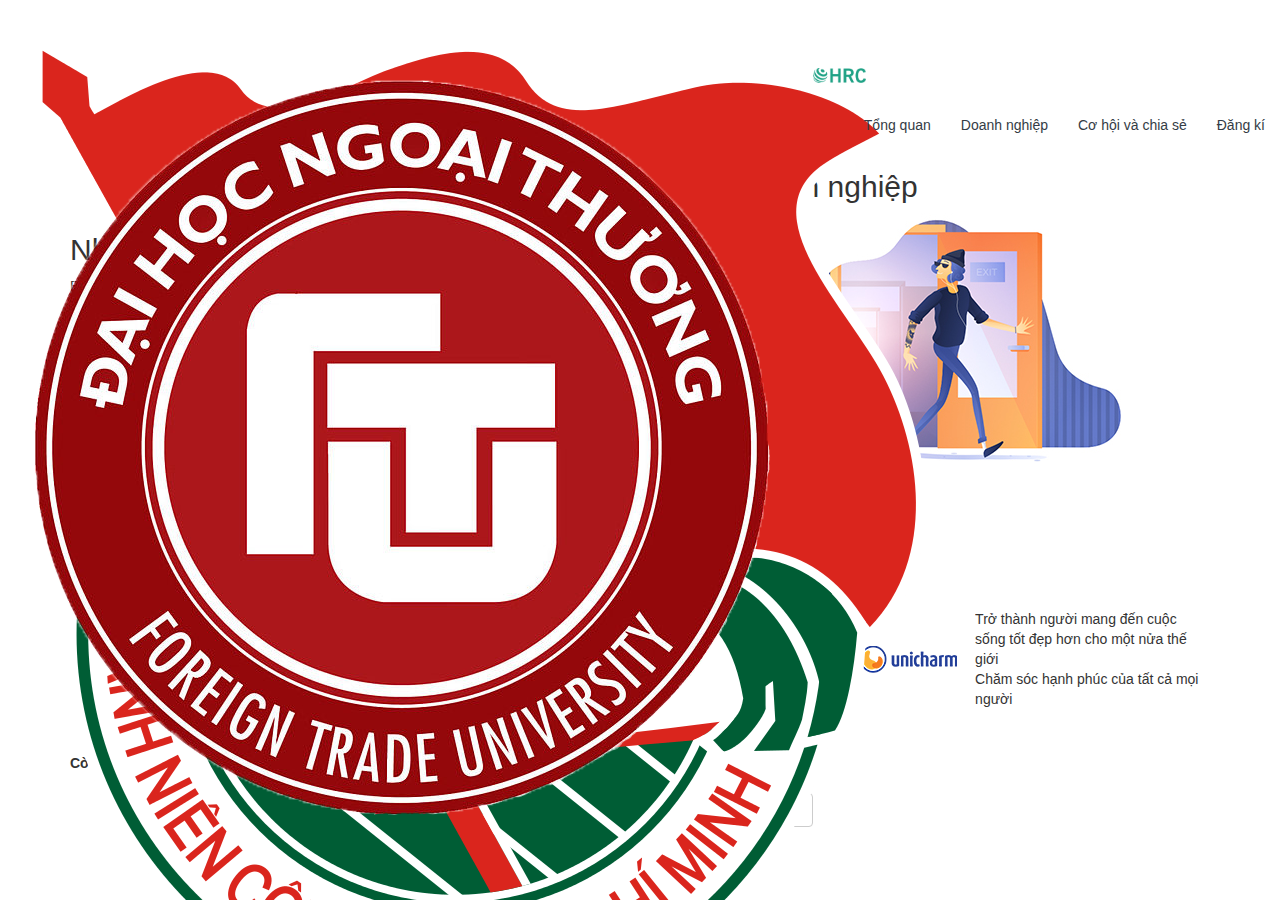
<file: test-result/group-1.html>
<!DOCTYPE html>
<html>
	<head>
		<title>Khám phá tính cách - Chọn doanh nghiệp</title>
		<meta content="text/html; charset=utf-8" http-equiv="Content-Type" />
		<meta http-equiv="X-UA-Compatible" content="IE=edge" />
		<meta name="viewport" content="width=device-width, initial-scale=1, maximum-scale=1, user-scalable=0"/>

		<meta name="description" content="Làm bài test nhanh để tìm ra đâu là doanh nghiệp có thể phù hợp với bạn. 
		Thấu hiểu cơ hội và môi trường làm việc tại các doanh nghiệp ngay khi có kết quả."/>
		<meta property="og:url" content="http://nhvl.hrc.com.vn/test-result/group-1.html" />
		<meta property="og:title" content="HRC - Ngày hội việc làm 2018" />
		<meta property="og:descrisption" content="
		Hội chợ việc làm đầu tiên và chất lượng nhất dành cho ứng viên Kinh tế trên toàn địa bàn Hà Nội là sự kết hợp của hình thức tổ chức mới mẻ, giải pháp sự nghiệp toàn diện của sinh viên" />
		<meta property="og:image" content="../img/thumbnail/1.png" />
		<meta property="og:locale" content="vi_vn"/>

		<link rel="shortcut icon" href="http://uvtn.hrc.com.vn/favicon.ico" />
		<!-- Load fonts -->
		<link href="https://fonts.googleapis.com/css?family=Open+Sans:400,700" rel="stylesheet">
		<link rel="stylesheet" href="https://maxcdn.bootstrapcdn.com/font-awesome/4.6.0/css/font-awesome.min.css" />
		<!-- Latest compiled and minified CSS -->
        <link rel="stylesheet" href="https://maxcdn.bootstrapcdn.com/bootstrap/3.3.7/css/bootstrap.min.css">
        <link rel="stylesheet" 
        href="https://cdnjs.cloudflare.com/ajax/libs/animate.css/3.5.2/animate.min.css" />
        <link rel="stylesheet" href="http://uvtn.hrc.com.vn/static/user/css/app.css" />
        <link rel="stylesheet" href="../css/test.css">
		<meta name="csrf-token" content="4cxH5ZFRezlcqb8XZoJl1JkHEgi8enETFXyO5PyA" />
		<!-- HTML5 Shim and Respond.js IE8 support of HTML5 elements and media queries -->
		<!-- WARNING: Respond.js doesn't work if you view the page via file:// -->
		<!--[if lt IE 9]>
		<script src="https://oss.maxcdn.com/libs/html5shiv/3.7.0/html5shiv.js"></script>
		<script src="https://oss.maxcdn.com/libs/respond.js/1.4.2/respond.min.js"></script>
		<![endif]-->
	</head>
	<body class="job-selection-page white-smoke">
		<div class="container-fluid">
			<div class="row">
                <nav class="navbar navbar-inverse navbar-fixed-top">
                    <div class="">
                       <!-- Brand and toggle get grouped for better mobile display -->
                       <div class="navbar-header">
                          <button type="button" class="navbar-toggle collapsed" data-toggle="collapse" data-target="#navbar-collapse-3">
                          <span class="sr-only">Toggle navigation</span>
                          <span class="icon-bar"></span>
                          <span class="icon-bar"></span>
                          <span class="icon-bar"></span>
                          </button>
                          <a class="navbar-brand" href="http://nhvl.hrc.com.vn">
                             <img src="../img/portfolio/doan.png" alt=""/>
                          </a>
                          <a class="navbar-brand" href="http://nhvl.hrc.com.vn">
                             <img src="../img/portfolio/ftu.png" alt=""/>
                          </a>
                          <a class="navbar-brand" href="http://nhvl.hrc.com.vn">
                             <img src="../img/portfolio/logo bé.png" alt="" style=" height: 90%; padding-top: 5%;"/>
                          </a>  
                       </div>
                       <!-- Collect the nav links, forms, and other content for toggling -->
                       <div class="collapse navbar-collapse" id="navbar-collapse-3">
                          <ul class="nav navbar-nav navbar-right" style="padding-right: 15px;">
                             <li><a href="http://nhvl.hrc.com.vn/#about">Tổng quan</a></li>
                             <li><a href="http://nhvl.hrc.com.vn/#services">Doanh nghiệp</a></li>
                             <li><a href="http://nhvl.hrc.com.vn/#portfolio">Cơ hội và chia sẻ</a></li>
                             <li><a href="http://nhvl.hrc.com.vn/#contact" class="active">Đăng kí</a></li>
                          </ul>
                       </div>
                       <!-- /.navbar-collapse -->
                    </div>
                    <!-- /.container -->
                 </nav>
				<!-- /.navbar -->
				<div class="section-header dark-header text-center">
					<h2>Khám phá tính cách - Chọn doanh nghiệp</h2>
				</div>
				<div class="container">
					<div class="slide test-result ">
						<div class="row">
							<div class="col-sm-7">
								<div class="human-type">
									<div class="type logistician">
										<h2>Nhóm 1</h2>
										<!-- <b>Giáo sư</b> -->
										<p class="type-description">
                                            Bạn là người hòa đồng và sáng tạo. Bạn cởi mở và dễ gây thiện cảm với người đối diện. Sự năng động và quan tâm giúp bạn có thể kết nối với mọi người và cộng tác tốt khi teamwork. Bạn sống trọn vẹn với đam mê và luôn mong muốn hiện thực hóa những giấc mơ của mình và mọi người. Bạn có thể trở thành một lãnh đạo xuất sắc hoặc một thành viên luôn cống hiến hết sức cho tổ chức của mình.
                                            <br><br>
                                            Bạn phù hợp làm việc trong các doanh nghiệp có văn hóa đề cao tính đa dạng, những công ty toàn cầu mang đến nhiều trải nghiệm mới mẻ ngay trong quá trình làm việc. Tinh thần nhiệt huyết của bạn phù hợp với doanh nghiệp có nhịp độ làm việc cao, luôn mang đến những thử thách mới để bạn có thể tôi luyện bản thân mình. Áp lực và cường độ làm việc sẽ không phải rào cản quá lớn, vì bạn là người luôn đặt lợi ích tập thể lên trên lợi ích của riêng bản thân.
                                            <br><br>
                                            Một năm tới, biết đâu bạn sẽ trở thành một phần của những doanh nghệp sau:	
                                            <strong>Unilever, Biti's Hunter, Nestle, Heineken, T&A Ogilvy, Unicharm...</strong>			
                                            <br>	
                                            Những công ty năng động, đề cao sự sáng tạo và luôn mang đến lợi ích tốt đẹp cho cuộc sống.				
										</p>
									</div>
								</div>
							</div>
							<div class="col-sm-5">
								<div class="type-image">
									<img class="artist" src="../img/test-picture/1.jpg" alt=""/>
								</div>
							</div>
                        </div>
                        <strong>Tại Ngày hội Việc làm 2018, cơ hội của bạn mở ra với:</strong>
                        <div class="row">
                            <div class="col-md-4 col-sm-12 me">
                                <div class="">
                                    <div class="media-left">
                                        <img src="../img/logo/unilever.png" alt="">
                                    </div>
                                    <div class="media-body">#1 Nơi làm việc tốt nhất ở Việt Nam nhiều năm liên tiếp.
                                    <br>    Bạn đã sẵn sàng cùng U "make Vietnamese lives better"!</div>
                                </div>
                            </div>
                            <!-- <div><br><br></div> -->
                            <div class="col-md-4 col-sm-12 me">
                                <div class="">
                                    <div class="media-left">
                                        <img src="../img/logo/nestle.png" alt="">
                                    </div>
                                    <div class="media-body">Tập đoàn thực phẩm và thức uống lớn nhất thế giới
                                    <br>        Nâng niu sức khỏe, trọn vẹn niềm tin của người tiêu dùng</div>
                                </div>
                            </div>
                            <!-- <div><br><br></div> -->
                            <div class="col-md-4 col-sm-12 me">
                                <div class="">
                                    <div class="media-left">
                                        <img src="../img/logo/unicharm.png" alt="">
                                    </div>
                                    <div class="media-body">Trở thành người mang đến cuộc sống tốt đẹp hơn cho một nửa thế giới
                                    <br>        Chăm sóc hạnh phúc của tất cả mọi người</div>
                                </div>
                            </div>
                        </div>
                        <div><br></div>
                        <div class"cta">
                            <div><strong>Còn chần chừ gì nữa, đăng kí ngay để đến "tiến tới" với doanh nghiệp phù hợp của bạn ngay hôm nay</strong></div>
                            <div class="text-center">
                                <br>
                                <a href="http://nhvl.hrc.com.vn" class="btn btn-default">ĐĂNG KÍ NGAY</a>
                                <a href="javascript:" class="btn btn-default share-result"><i class="fa fa-facebook-square" style="font-size: 1.3em; position: relative; bottom: -2px"></i> CHIA SẺ</a>
                                <a href="../test.html" class="btn btn-default">BẮT ĐẦU LẠI</a>
                                <br><br><br>
                            </div>
                        </div>
					</div>
				</div>
			</div>
		</div>
		<!-- <div id="footer">
			<div class="container-fluid">
			    <div class="row">
			        <div class="col-sm-10 col-sm-push-1">
			            <div class="col-sm-8">
			                <div class="row">
			                    <div class="col-sm-4">
			                        <a href="/">
			                            <img src="http://uvtn.hrc.com.vn/static/user/images/hrc-logo.png" alt="" style="width: 7em"/>
			                        </a>
			                        <br>
			                        <ul>
			                            <li><a href="#">Việc làm</a></li>
			                            <li><a href="#">Công ty</a></li>
			                            <li><a href="#">Kỹ năng</a></li>
			                            <li><a href="#">Học bổng - Sự kiện</a></li>
			                        </ul>
			                    </div>
			                    <div class="col-sm-4 nav-2nd">
			                        <h3><span>Ứng viên</span> tài năng</h3>
			                        <ul>
			                            <li><a href="/">Trang chủ</a></li>
			                            <li><a href="#">Đối tác và bảo trợ</a></li>
			                            <li><a href="/aritcles">Tin tức</a></li>
			                            <li><a href="/joins">Tham gia</a></li>
			                            <li><a href="http://uvtn.hrc.com.vn/job-selection-test">Test chọn nghề</a></li>
			                            <li><a href="#">4 năm đại học của tôi</a></li>
			                        </ul>
			                    </div>
			                    <div class="col-sm-4">
			                        <p>
			                            <b>Liên hệ:</b> Mr Trường <br>
			                            0123 493 4430 <br>
			                            truongnq55.hrc@gmail.com
			                        </p>
			                    </div>
			                </div>
			            </div>
			            <div class="col-sm-4">
			                <div class="fb-page" data-href="https://www.facebook.com/hrc.fanpage"
			                     data-small-header="false" data-adapt-container-width="false" data-hide-cover="false"
			                     data-show-facepile="false">
			                    <blockquote cite="https://www.facebook.com/hrc.fanpage" class="fb-xfbml-parse-ignore"><a
			                                href="https://www.facebook.com/hrc.fanpage">HRC - Kênh thông tin tuyển dụng
			                            và kỹ năng uy tín cho sinh viên</a></blockquote>
			                </div>
			            </div>
			        </div>
			        <div class="clearfix"></div>
			        <div class="col-sm-10 col-sm-push-1 ">
			            <div class="col-xs-12">
			                <div class="footer-line"></div>
			            </div>
			        </div>
			    </div>
			</div>
			</div>         -->
		<div id="fb-root"></div>
		<script>(function(d, s, id) {
			var js, fjs = d.getElementsByTagName(s)[0];
			if (d.getElementById(id)) return;
			js = d.createElement(s); js.id = id;
			js.src = "//connect.facebook.net/en_US/sdk.js#xfbml=1&version=v2.8";
			fjs.parentNode.insertBefore(js, fjs);
			}(document, 'script', 'facebook-jssdk'));
		</script>
		<!-- jQuery (necessary for Bootstrap's JavaScript plugins) -->
		<script type="text/javascript" src="https://ajax.googleapis.com/ajax/libs/jquery/1.12.4/jquery.min.js"></script>
		<!-- Latest compiled and minified JavaScript -->
		<script type="text/javascript" src="https://maxcdn.bootstrapcdn.com/bootstrap/3.3.7/js/bootstrap.min.js" integrity="sha384-Tc5IQib027qvyjSMfHjOMaLkfuWVxZxUPnCJA7l2mCWNIpG9mGCD8wGNIcPD7Txa" crossorigin="anonymous"></script>
		<script type="text/javascript" src="http://uvtn.hrc.com.vn/js/laroute-2.js"></script>
		<script type="text/javascript" src="http://uvtn.hrc.com.vn/bower_components/jquery-validation/dist/jquery.validate.min.js"></script>
		<script type="text/javascript" src="http://uvtn.hrc.com.vn/bower_components/remarkable-bootstrap-notify/dist/bootstrap-notify.js"></script>
		<script type="text/javascript" src="http://uvtn.hrc.com.vn/bower_components/bootbox.js/bootbox.js"></script>
		<script type="text/javascript" src="http://uvtn.hrc.com.vn/bower_components/underscore/underscore.min.js"></script>
		<script type="text/javascript" src="http://uvtn.hrc.com.vn/bower_components/jquery.countdown-2.2.0/jquery.countdown.min.js"></script>
		<script type="text/javascript">
			$.ajaxSetup({ headers: { 'X-CSRF-TOKEN' : '4cxH5ZFRezlcqb8XZoJl1JkHEgi8enETFXyO5PyA' } });
			$(document).ready(function () {
			    $('body').css({
			        'padding-top': $('.navbar.navbar-inverse.navbar-fixed-top').height()
			    });
			});
		</script>
		<script type="text/javascript">
			$.fn.extend({
			    animateCss: function (animationName) {
			        var animationEnd = 'webkitAnimationEnd mozAnimationEnd MSAnimationEnd oanimationend animationend';
			        this.addClass('animated ' + animationName).one(animationEnd, function() {
			            $(this).removeClass('animated ' + animationName);
			        });
			    }
			});
			
			var convertFormDataToObject = function ($form) {
			    var unindexed_array = $form.serializeArray();
			    var indexed_array = {};
			
			    $.map(unindexed_array, function(n, i){
			        indexed_array[n['name']] = n['value'];
			    });
			
			    return indexed_array;
			};
		</script>                
		<script type="text/javascript"
			src="http://uvtn.hrc.com.vn/bower_components/jquery-validation/dist/jquery.validate.min.js"></script>
		<script type="text/javascript">
			function debounce(func, wait, immediate) {
			    var timeout;
			    return function () {
			        var context = this, args = arguments;
			        var later = function () {
			            timeout = null;
			            if (!immediate) func.apply(context, args);
			        };
			        var callNow = immediate && !timeout;
			        clearTimeout(timeout);
			        timeout = setTimeout(later, wait);
			        if (callNow) func.apply(context, args);
			    };
			}
			
			$('.share-result').click(function () {
			    var url = window.location.href;
			    var shareUrl = 'https://www.facebook.com/sharer/sharer.php?u=' + url;
			//        alert(shareUrl);
			    window.open(shareUrl);
			});
			
			var applying = false;
			$('.btn-apply').click(debounce(function () {
			    if (applying) return;
			    applying = true;
			    var button = $(this);
			
			    var validatedArray = [];
			    var data = {};
			    var round2_join = [];
			    $('#apply-form').serializeArray().forEach(function (item, index) {
			        if (item.value != '') {
			            if (item.name == 'round2_join[]') {
			                round2_join.push(item.value);
			            } else {
			                validatedArray.push(item.name);
			                data[item.name] = item.value;
			            }
			        }
			    });
			    if (round2_join) {
			        validatedArray.push('round2_join');
			        data['round2_join'] = round2_join.join(',');
			    }
			
			    var validated = (validatedArray.length == 18);
			
			    if (validated) {
			        button.addClass('disabled');
			        $.ajax({
			            type: 'POST',
			            url: 'apply',
			            data: data,
			            success: function () {
			                alert('Chúc mừng em đã hoàn thành vòng đơn của HRC. Kết quả sẽ được cập nhật vào ngày 12/09 qua Fanpage và Email. Em nhớ kiểm tra Email để nhận được những thông báo từ anh chị.');
			                $('#apply-form')[0].reset();
			                button.removeClass('disabled');
			                applying = false;
			            },
			            error: function () {
			                alert('Có sự cố xảy ra, vui lòng thử lại');
			                button.removeClass('disabled');
			                applying = false;
			            }
			        });
			    } else {
			        applying = false;
			        alert('Vui lòng nhập đầy đủ thông tin');
			    }
			
			    return false;
			}, 1000));
			
			function auto_grow(element) {
			    element.style.height = "50px";
			    element.style.height = (element.scrollHeight) + "px";
			}

		</script>
	</body>
</html>
</file>
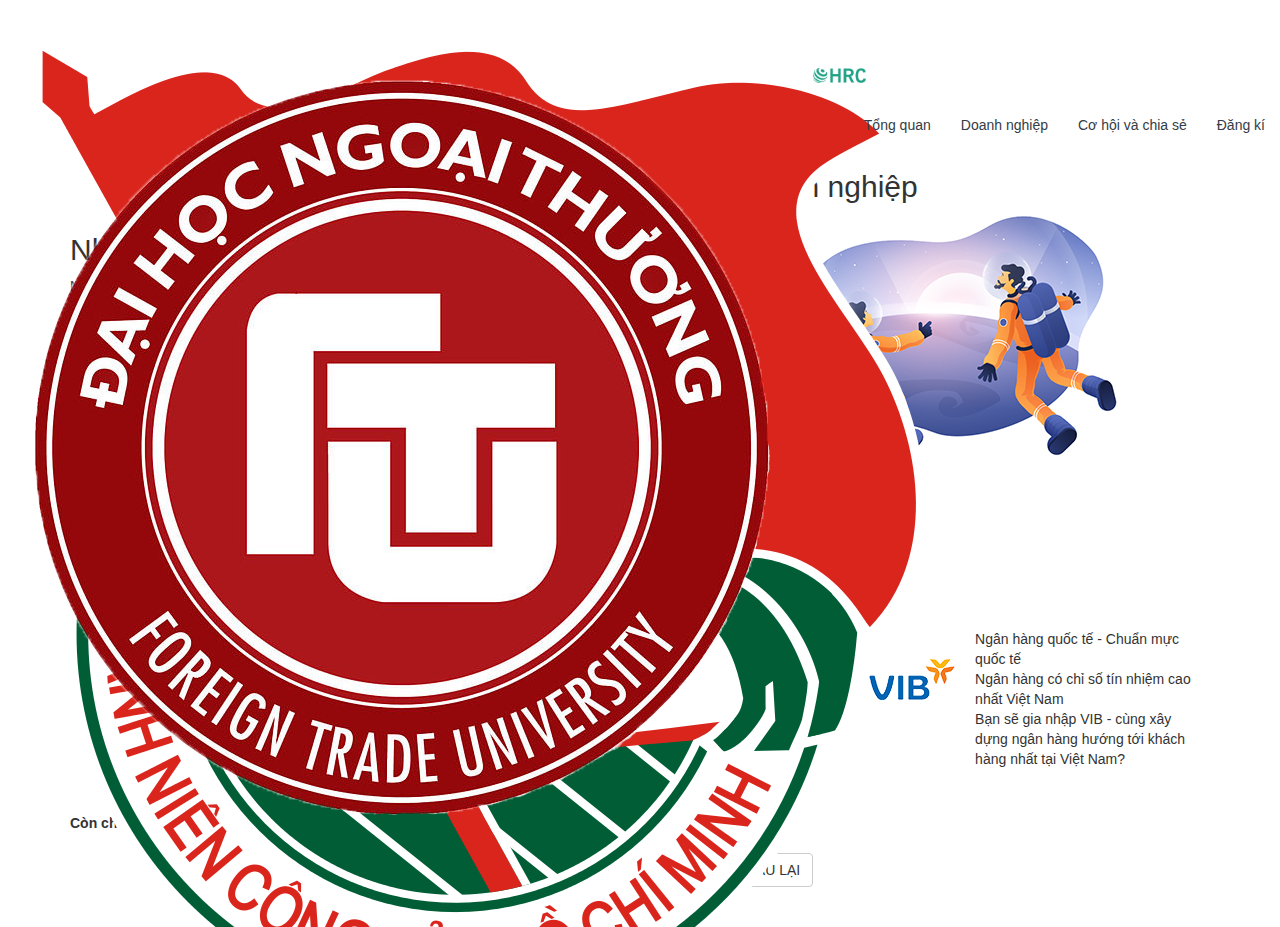
<file: test-result/group-2.html>
<!DOCTYPE html>
<html>
	<head>
		<title>Khám phá tính cách - Chọn doanh nghiệp</title>
		<meta content="text/html; charset=utf-8" http-equiv="Content-Type" />
		<meta http-equiv="X-UA-Compatible" content="IE=edge" />
		<meta name="viewport" content="width=device-width, initial-scale=1, maximum-scale=1, user-scalable=0"/>

		<meta name="description" content="Làm bài test nhanh để tìm ra đâu là doanh nghiệp có thể phù hợp với bạn. 
		Thấu hiểu cơ hội và môi trường làm việc tại các doanh nghiệp ngay khi có kết quả."/>
		<meta property="og:url" content="http://nhvl.hrc.com.vn/test-result/group-2.html" />
		<meta property="og:title" content="Khám phá tính cách - Chọn doanh nghiệp" />
		<meta property="og:descrisption" content="
		Làm bài test nhanh để tìm ra đâu là doanh nghiệp có thể phù hợp với bạn. 
		Thấu hiểu cơ hội và môi trường làm việc tại các doanh nghiệp ngay khi có kết quả." />
		<meta property="og:image" content="../img/thumbnail/2.png" />
		<meta property="og:locale" content="vi_vn"/>

		<link rel="shortcut icon" href="http://uvtn.hrc.com.vn/favicon.ico" />
		<!-- Load fonts -->
		<link href="https://fonts.googleapis.com/css?family=Open+Sans:400,700" rel="stylesheet">
		<link rel="stylesheet" href="https://maxcdn.bootstrapcdn.com/font-awesome/4.6.0/css/font-awesome.min.css" />
		<!-- Latest compiled and minified CSS -->
        <link rel="stylesheet" href="https://maxcdn.bootstrapcdn.com/bootstrap/3.3.7/css/bootstrap.min.css">
        <link rel="stylesheet" 
        href="https://cdnjs.cloudflare.com/ajax/libs/animate.css/3.5.2/animate.min.css" />
        <link rel="stylesheet" href="http://uvtn.hrc.com.vn/static/user/css/app.css" />
        <link rel="stylesheet" href="../css/test.css">
		<meta name="csrf-token" content="4cxH5ZFRezlcqb8XZoJl1JkHEgi8enETFXyO5PyA" />
		<!-- HTML5 Shim and Respond.js IE8 support of HTML5 elements and media queries -->
		<!-- WARNING: Respond.js doesn't work if you view the page via file:// -->
		<!--[if lt IE 9]>
		<script src="https://oss.maxcdn.com/libs/html5shiv/3.7.0/html5shiv.js"></script>
		<script src="https://oss.maxcdn.com/libs/respond.js/1.4.2/respond.min.js"></script>
		<![endif]-->
	</head>
	<body class="job-selection-page white-smoke">
		<div class="container-fluid">
			<div class="row">
                <nav class="navbar navbar-inverse navbar-fixed-top">
                    <div class="">
                       <!-- Brand and toggle get grouped for better mobile display -->
                       <div class="navbar-header">
                          <button type="button" class="navbar-toggle collapsed" data-toggle="collapse" data-target="#navbar-collapse-3">
                          <span class="sr-only">Toggle navigation</span>
                          <span class="icon-bar"></span>
                          <span class="icon-bar"></span>
                          <span class="icon-bar"></span>
                          </button>
                          <a class="navbar-brand" href="http://nhvl.hrc.com.vn">
                             <img src="../img/portfolio/doan.png" alt=""/>
                          </a>
                          <a class="navbar-brand" href="http://nhvl.hrc.com.vn">
                             <img src="../img/portfolio/ftu.png" alt=""/>
                          </a>
                          <a class="navbar-brand" href="http://nhvl.hrc.com.vn">
                             <img src="../img/portfolio/logo bé.png" alt="" style=" height: 90%; padding-top: 5%;"/>
                          </a>  
                       </div>
                       <!-- Collect the nav links, forms, and other content for toggling -->
                       <div class="collapse navbar-collapse" id="navbar-collapse-3">
                          <ul class="nav navbar-nav navbar-right" style="padding-right: 15px;">
                             <li><a href="http://nhvl.hrc.com.vn/#about">Tổng quan</a></li>
                             <li><a href="http://nhvl.hrc.com.vn/#services">Doanh nghiệp</a></li>
                             <li><a href="http://nhvl.hrc.com.vn/#portfolio">Cơ hội và chia sẻ</a></li>
                             <li><a href="http://nhvl.hrc.com.vn/#contact" class="active">Đăng kí</a></li>
                          </ul>
                       </div>
                       <!-- /.navbar-collapse -->
                    </div>
                    <!-- /.container -->
                 </nav>
				<!-- /.navbar -->
				<div class="section-header dark-header text-center">
					<h2>Khám phá tính cách - Chọn doanh nghiệp</h2>
				</div>
				<div class="container">
					<div class="slide test-result ">
						<div class="row">
							<div class="col-sm-7">
								<div class="human-type">
									<div class="type logistician">
										<h2>Nhóm 2</h2>
										<!-- <b>Giáo sư</b> -->
										<p class="type-description">
                                            Những lĩnh vực chuyên sâu, những vấn đề hóc búa luôn tạo ra hứng thú lớn cho bạn. Bạn là người giải quyết vấn đề, luôn mong muốn giúp đỡ được nhiều người nhất bằng chính khả năng của mình. Khả năng của bạn sẽ đóng góp nhiều trong khi teamwork. Bạn có khả năng nhìn tổng quát vấn đề và quản lí tốt mọi công việc.		
                                            <br><br>
                                            Bạn phù hợp làm việc trong các doanh nghiệp có môi trường chuyên nghiệp, đòi hỏi chuyên môn cao. Bạn thích công việc có thể cho bạn tiếp xúc với nhiều vấn đề, những hoàn cảnh đặc thù cho bạn những thấu hiểu sâu sắc và thú vị - đây có lẽ cũng là lí do khiến bạn không ngừng theo đuổi và làm tốt hơn công việc của mình. Những công việc cho bạn cơ hội cộng tác với những đồng nghiệp đến từ nhiều quốc gia cũng có thể là lựa chọn ưu thích của bạn.
                                            <br><br>
                                            Một năm tới, biết đâu bạn sẽ trở thành một phần của những doanh nghệp sau:	
                                            <strong>McKinsey&Company, MCG Consulting, BCG, Prudential, VIB... </strong>			
                                            <br>	
                                            Những công ty với môi trường làm việc chuyên nghiệp, hiệu quả, giải quyết tối đa vấn đề của khách hàng.			
										</p>
									</div>
								</div>
							</div>
							<div class="col-sm-5">
								<div class="type-image">
									<img class="artist" src="../img/test-picture/2.jpg" alt=""/>
								</div>
							</div>
                        </div>
                        <strong>Tại Ngày hội Việc làm 2018, cơ hội của bạn mở ra với:</strong>
                        <div class="row">
                            <div class="col-md-4 col-sm-12 me">
                                <div class="">
                                    <div class="media-left">
                                        <img src="../img/logo/prudential.png" alt="">
                                    </div>
                                    <div class="media-body">Công ty hàng đầu trong lĩnh vực bảo hiểm nhân thọ
                                    <br>"Luôn luôn lắng nghe, luôn luôn thấu hiểu" cùng Prudential</div>
                                </div>
                            </div>
                            <!-- <div><br><br></div> -->
                            <div class="col-md-4 col-sm-12 me">
                                <div class="">
                                    <div class="media-left">
                                        <img src="../img/logo/mcg.png" alt="">
                                    </div>
                                    <div class="media-body">Công ty tư vấn quản lí đang phát triển nhanh tại Việt Nam<br>Đóng góp sự phát triển thần kì của nhiều doanh nghiệp lớn trong nước</div>
                                </div>
                            </div>
                            <!-- <div><br><br></div> -->
                            <div class="col-md-4 col-sm-12 me">
                                <div class="">
                                    <div class="media-left">
                                        <img src="../img/logo/vib.png" alt="">
                                    </div>
                                    <div class="media-body">Ngân hàng quốc tế - Chuẩn mực quốc tế
                                            <br>Ngân hàng có chỉ số tín nhiệm cao nhất Việt Nam
                                            <br>Bạn sẽ gia nhập VIB - cùng xây dựng ngân hàng hướng tới khách hàng nhất tại Việt Nam? </div>
                                </div>
                            </div>
                        </div>
                        <div><br></div>
                        <div class"cta">
                            <div><strong>Còn chần chừ gì nữa, đăng kí ngay để đến "tiến tới" với doanh nghiệp phù hợp của bạn ngay hôm nay</strong></div>
                            <div class="text-center">
                                <br>
                                <a href="http://nhvl.hrc.com.vn" class="btn btn-default">ĐĂNG KÍ NGAY</a>
                                <a href="javascript:" class="btn btn-default share-result"><i class="fa fa-facebook-square" style="font-size: 1.3em; position: relative; bottom: -2px"></i> CHIA SẺ</a>
                                <a href="../test.html" class="btn btn-default">BẮT ĐẦU LẠI</a>
                                <br><br><br>
                            </div>
                        </div>
					</div>
				</div>
			</div>
		</div>
		<!-- <div id="footer">
			<div class="container-fluid">
			    <div class="row">
			        <div class="col-sm-10 col-sm-push-1">
			            <div class="col-sm-8">
			                <div class="row">
			                    <div class="col-sm-4">
			                        <a href="/">
			                            <img src="http://uvtn.hrc.com.vn/static/user/images/hrc-logo.png" alt="" style="width: 7em"/>
			                        </a>
			                        <br>
			                        <ul>
			                            <li><a href="#">Việc làm</a></li>
			                            <li><a href="#">Công ty</a></li>
			                            <li><a href="#">Kỹ năng</a></li>
			                            <li><a href="#">Học bổng - Sự kiện</a></li>
			                        </ul>
			                    </div>
			                    <div class="col-sm-4 nav-2nd">
			                        <h3><span>Ứng viên</span> tài năng</h3>
			                        <ul>
			                            <li><a href="/">Trang chủ</a></li>
			                            <li><a href="#">Đối tác và bảo trợ</a></li>
			                            <li><a href="/aritcles">Tin tức</a></li>
			                            <li><a href="/joins">Tham gia</a></li>
			                            <li><a href="http://uvtn.hrc.com.vn/job-selection-test">Test chọn nghề</a></li>
			                            <li><a href="#">4 năm đại học của tôi</a></li>
			                        </ul>
			                    </div>
			                    <div class="col-sm-4">
			                        <p>
			                            <b>Liên hệ:</b> Mr Trường <br>
			                            0123 493 4430 <br>
			                            truongnq55.hrc@gmail.com
			                        </p>
			                    </div>
			                </div>
			            </div>
			            <div class="col-sm-4">
			                <div class="fb-page" data-href="https://www.facebook.com/hrc.fanpage"
			                     data-small-header="false" data-adapt-container-width="false" data-hide-cover="false"
			                     data-show-facepile="false">
			                    <blockquote cite="https://www.facebook.com/hrc.fanpage" class="fb-xfbml-parse-ignore"><a
			                                href="https://www.facebook.com/hrc.fanpage">HRC - Kênh thông tin tuyển dụng
			                            và kỹ năng uy tín cho sinh viên</a></blockquote>
			                </div>
			            </div>
			        </div>
			        <div class="clearfix"></div>
			        <div class="col-sm-10 col-sm-push-1 ">
			            <div class="col-xs-12">
			                <div class="footer-line"></div>
			            </div>
			        </div>
			    </div>
			</div>
			</div>         -->
		<div id="fb-root"></div>
		<script>(function(d, s, id) {
			var js, fjs = d.getElementsByTagName(s)[0];
			if (d.getElementById(id)) return;
			js = d.createElement(s); js.id = id;
			js.src = "//connect.facebook.net/en_US/sdk.js#xfbml=1&version=v2.8";
			fjs.parentNode.insertBefore(js, fjs);
			}(document, 'script', 'facebook-jssdk'));
		</script>
		<!-- jQuery (necessary for Bootstrap's JavaScript plugins) -->
		<script type="text/javascript" src="https://ajax.googleapis.com/ajax/libs/jquery/1.12.4/jquery.min.js"></script>
		<!-- Latest compiled and minified JavaScript -->
		<script type="text/javascript" src="https://maxcdn.bootstrapcdn.com/bootstrap/3.3.7/js/bootstrap.min.js" integrity="sha384-Tc5IQib027qvyjSMfHjOMaLkfuWVxZxUPnCJA7l2mCWNIpG9mGCD8wGNIcPD7Txa" crossorigin="anonymous"></script>
		<script type="text/javascript" src="http://uvtn.hrc.com.vn/js/laroute-2.js"></script>
		<script type="text/javascript" src="http://uvtn.hrc.com.vn/bower_components/jquery-validation/dist/jquery.validate.min.js"></script>
		<script type="text/javascript" src="http://uvtn.hrc.com.vn/bower_components/remarkable-bootstrap-notify/dist/bootstrap-notify.js"></script>
		<script type="text/javascript" src="http://uvtn.hrc.com.vn/bower_components/bootbox.js/bootbox.js"></script>
		<script type="text/javascript" src="http://uvtn.hrc.com.vn/bower_components/underscore/underscore.min.js"></script>
		<script type="text/javascript" src="http://uvtn.hrc.com.vn/bower_components/jquery.countdown-2.2.0/jquery.countdown.min.js"></script>
		<script type="text/javascript">
			$.ajaxSetup({ headers: { 'X-CSRF-TOKEN' : '4cxH5ZFRezlcqb8XZoJl1JkHEgi8enETFXyO5PyA' } });
			$(document).ready(function () {
			    $('body').css({
			        'padding-top': $('.navbar.navbar-inverse.navbar-fixed-top').height()
			    });
			});
		</script>
		<script type="text/javascript">
			$.fn.extend({
			    animateCss: function (animationName) {
			        var animationEnd = 'webkitAnimationEnd mozAnimationEnd MSAnimationEnd oanimationend animationend';
			        this.addClass('animated ' + animationName).one(animationEnd, function() {
			            $(this).removeClass('animated ' + animationName);
			        });
			    }
			});
			
			var convertFormDataToObject = function ($form) {
			    var unindexed_array = $form.serializeArray();
			    var indexed_array = {};
			
			    $.map(unindexed_array, function(n, i){
			        indexed_array[n['name']] = n['value'];
			    });
			
			    return indexed_array;
			};
		</script>                
		<script type="text/javascript"
			src="http://uvtn.hrc.com.vn/bower_components/jquery-validation/dist/jquery.validate.min.js"></script>
		<script type="text/javascript">
			function debounce(func, wait, immediate) {
			    var timeout;
			    return function () {
			        var context = this, args = arguments;
			        var later = function () {
			            timeout = null;
			            if (!immediate) func.apply(context, args);
			        };
			        var callNow = immediate && !timeout;
			        clearTimeout(timeout);
			        timeout = setTimeout(later, wait);
			        if (callNow) func.apply(context, args);
			    };
			}
			
			$('.share-result').click(function () {
			    var url = window.location.href;
			    var shareUrl = 'https://www.facebook.com/sharer/sharer.php?u=' + url;
			//        alert(shareUrl);
			    window.open(shareUrl);
			});
			
			var applying = false;
			$('.btn-apply').click(debounce(function () {
			    if (applying) return;
			    applying = true;
			    var button = $(this);
			
			    var validatedArray = [];
			    var data = {};
			    var round2_join = [];
			    $('#apply-form').serializeArray().forEach(function (item, index) {
			        if (item.value != '') {
			            if (item.name == 'round2_join[]') {
			                round2_join.push(item.value);
			            } else {
			                validatedArray.push(item.name);
			                data[item.name] = item.value;
			            }
			        }
			    });
			    if (round2_join) {
			        validatedArray.push('round2_join');
			        data['round2_join'] = round2_join.join(',');
			    }
			
			    var validated = (validatedArray.length == 18);
			
			    if (validated) {
			        button.addClass('disabled');
			        $.ajax({
			            type: 'POST',
			            url: 'apply',
			            data: data,
			            success: function () {
			                alert('Chúc mừng em đã hoàn thành vòng đơn của HRC. Kết quả sẽ được cập nhật vào ngày 12/09 qua Fanpage và Email. Em nhớ kiểm tra Email để nhận được những thông báo từ anh chị.');
			                $('#apply-form')[0].reset();
			                button.removeClass('disabled');
			                applying = false;
			            },
			            error: function () {
			                alert('Có sự cố xảy ra, vui lòng thử lại');
			                button.removeClass('disabled');
			                applying = false;
			            }
			        });
			    } else {
			        applying = false;
			        alert('Vui lòng nhập đầy đủ thông tin');
			    }
			
			    return false;
			}, 1000));
			
			function auto_grow(element) {
			    element.style.height = "50px";
			    element.style.height = (element.scrollHeight) + "px";
			}

		</script>
	</body>
</html>
</file>
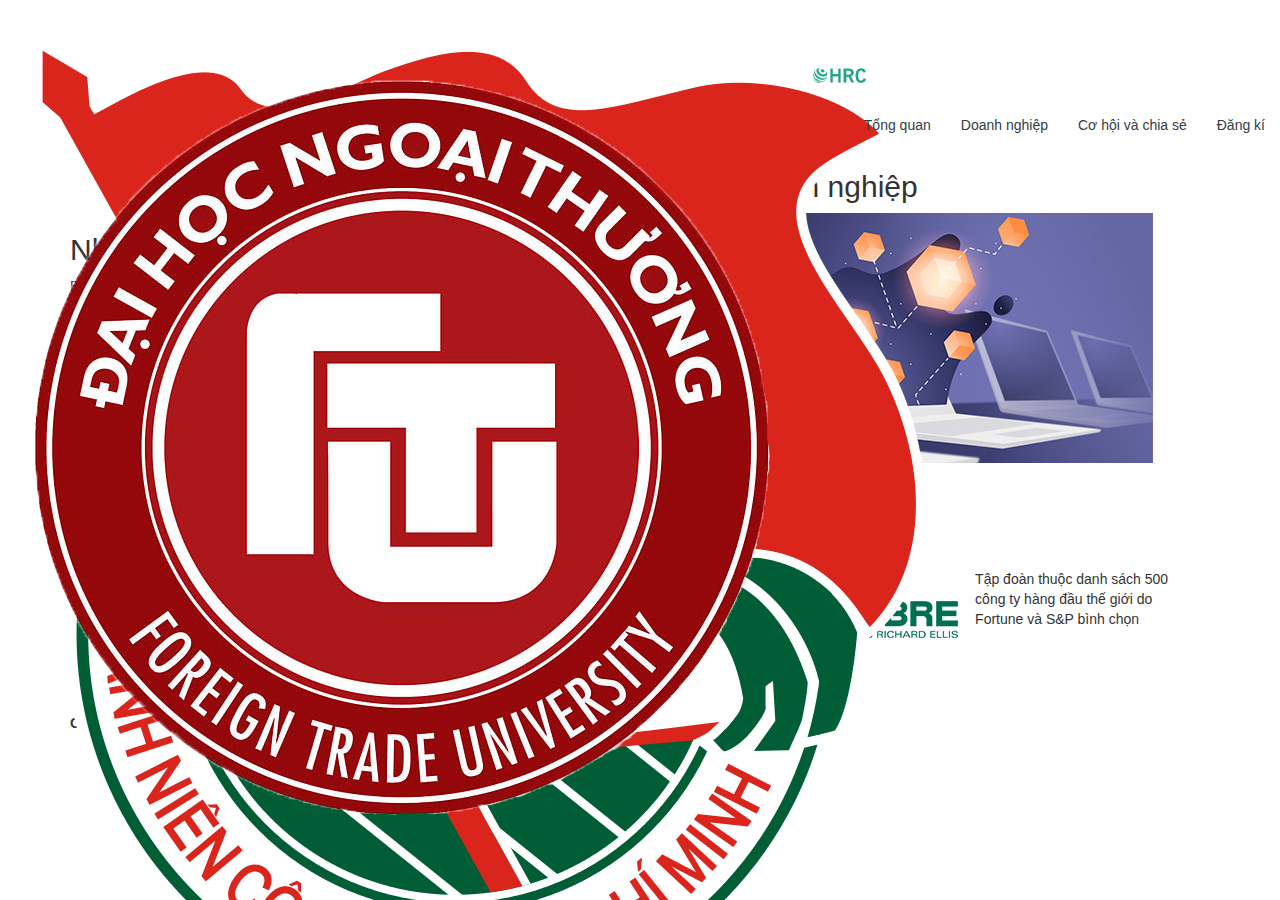
<file: test-result/group-3.html>
<!DOCTYPE html>
<html>
	<head>
		<title>Khám phá tính cách - Chọn doanh nghiệp</title>
		<meta content="text/html; charset=utf-8" http-equiv="Content-Type" />
		<meta http-equiv="X-UA-Compatible" content="IE=edge" />
		<meta name="viewport" content="width=device-width, initial-scale=1, maximum-scale=1, user-scalable=0"/>

		<meta name="description" content="Làm bài test nhanh để tìm ra đâu là doanh nghiệp có thể phù hợp với bạn. 
		Thấu hiểu cơ hội và môi trường làm việc tại các doanh nghiệp ngay khi có kết quả."/>
		<meta property="og:url" content="http://nhvl.hrc.com.vn/test-result/group-3.html" />
		<meta property="og:title" content="Khám phá tính cách - Chọn doanh nghiệp" />
		<meta property="og:descrisption" content="
		Làm bài test nhanh để tìm ra đâu là doanh nghiệp có thể phù hợp với bạn. 
		Thấu hiểu cơ hội và môi trường làm việc tại các doanh nghiệp ngay khi có kết quả." />
		<meta property="og:image" content="../img/thumbnail/3.png" />
		<meta property="og:locale" content="vi_vn"/>

		<link rel="shortcut icon" href="http://uvtn.hrc.com.vn/favicon.ico" />
		<!-- Load fonts -->
		<link href="https://fonts.googleapis.com/css?family=Open+Sans:400,700" rel="stylesheet">
		<link rel="stylesheet" href="https://maxcdn.bootstrapcdn.com/font-awesome/4.6.0/css/font-awesome.min.css" />
		<!-- Latest compiled and minified CSS -->
        <link rel="stylesheet" href="https://maxcdn.bootstrapcdn.com/bootstrap/3.3.7/css/bootstrap.min.css">
        <link rel="stylesheet" 
        href="https://cdnjs.cloudflare.com/ajax/libs/animate.css/3.5.2/animate.min.css" />
        <link rel="stylesheet" href="http://uvtn.hrc.com.vn/static/user/css/app.css" />
        <link rel="stylesheet" href="../css/test.css">
		<meta name="csrf-token" content="4cxH5ZFRezlcqb8XZoJl1JkHEgi8enETFXyO5PyA" />
		<!-- HTML5 Shim and Respond.js IE8 support of HTML5 elements and media queries -->
		<!-- WARNING: Respond.js doesn't work if you view the page via file:// -->
		<!--[if lt IE 9]>
		<script src="https://oss.maxcdn.com/libs/html5shiv/3.7.0/html5shiv.js"></script>
		<script src="https://oss.maxcdn.com/libs/respond.js/1.4.2/respond.min.js"></script>
		<![endif]-->
	</head>
	<body class="job-selection-page white-smoke">
		<div class="container-fluid">
			<div class="row">
                <nav class="navbar navbar-inverse navbar-fixed-top">
                    <div class="">
                       <!-- Brand and toggle get grouped for better mobile display -->
                       <div class="navbar-header">
                          <button type="button" class="navbar-toggle collapsed" data-toggle="collapse" data-target="#navbar-collapse-3">
                          <span class="sr-only">Toggle navigation</span>
                          <span class="icon-bar"></span>
                          <span class="icon-bar"></span>
                          <span class="icon-bar"></span>
                          </button>
                          <a class="navbar-brand" href="http://nhvl.hrc.com.vn">
                             <img src="../img/portfolio/doan.png" alt=""/>
                          </a>
                          <a class="navbar-brand" href="http://nhvl.hrc.com.vn">
                             <img src="../img/portfolio/ftu.png" alt=""/>
                          </a>
                          <a class="navbar-brand" href="http://nhvl.hrc.com.vn">
                             <img src="../img/portfolio/logo bé.png" alt="" style=" height: 90%; padding-top: 5%;"/>
                          </a>  
                       </div>
                       <!-- Collect the nav links, forms, and other content for toggling -->
                       <div class="collapse navbar-collapse" id="navbar-collapse-3">
                          <ul class="nav navbar-nav navbar-right" style="padding-right: 15px;">
                             <li><a href="http://nhvl.hrc.com.vn/#about">Tổng quan</a></li>
                             <li><a href="http://nhvl.hrc.com.vn/#services">Doanh nghiệp</a></li>
                             <li><a href="http://nhvl.hrc.com.vn/#portfolio">Cơ hội và chia sẻ</a></li>
                             <li><a href="http://nhvl.hrc.com.vn/#contact" class="active">Đăng kí</a></li>
                          </ul>
                       </div>
                       <!-- /.navbar-collapse -->
                    </div>
                    <!-- /.container -->
                 </nav>
				<!-- /.navbar -->
				<div class="section-header dark-header text-center">
					<h2>Khám phá tính cách - Chọn doanh nghiệp</h2>
				</div>
				<div class="container">
					<div class="slide test-result ">
						<div class="row">
							<div class="col-sm-7">
								<div class="human-type">
									<div class="type logistician">
										<h2>Nhóm 3</h2>
										<!-- <b>Giáo sư</b> -->
										<p class="type-description">
                                            Bạn là cá nhân độc lập và bản lĩnh. Bạn thích tự tìm tòi những thử thách để tôi luyện bản thân. Bạn thích đạt được những thành tựu cá nhân trên mọi lĩnh vực và trở nên nổi bật bằng chính tài năng của mình. Bạn cũng là người thẳng thắn và kiên định. Điều này đặc biệt phù hợp khi bạn ở vị trí có quyền quyết định. Tất nhiên, hợp tác và tạo kết nối với mọi người cũng là điều bạn cần thiết chú tâm.					
                                            <br><br>
                                            Bạn phù hợp làm việc tại những công ty tạo không gian tối đa để phát triển cá nhân với những đãi ngộ hấp dẫn công nhận đúng thực lực của một người. Những công ty hoạt động trong các lĩnh vực chuyên ngành cũng có thể phát huy tối đa thế mạnh của bạn. Cùng với đó những nơi làm việc chuyên nghiệp, chính trực và mở ra con đường phát triển lâu dài, bền vững cũng khiến bạn quan tâm.
                                            <br><br>
                                            Sau đây là những doanh nghiệp phù hợp với bạn:
                                            <strong>WorldQuant, KPMG, PwC, Nielsen, CBRE</strong>			
                                            <br>	
                                            Những công ty có nghiệp vụ chuyên môn cao và trọng dụng nhân tài.				
										</p>
									</div>
								</div>
							</div>
							<div class="col-sm-5">
								<div class="type-image">
									<img class="artist" src="../img/test-picture/3.jpg" alt=""/>
								</div>
							</div>
                        </div>
                        <strong>Tại Ngày hội Việc làm 2018, cơ hội của bạn mở ra với:</strong>
                        <div class="row">
                            <div class="col-md-4 col-sm-12 me">
                                <div class="">
                                    <div class="media-left">
                                        <img src="../img/logo/worldquant.png" alt="">
                                    </div>
                                    <div class="media-body">Công ty đầu tư hàng đầu thế giới với nền tảng nghiên cứu độc quyền
                                        <br>    "Visit the world of WorldQuant" tại NHVL</div>
                                </div>
                            </div>
                            <!-- <div><br><br></div> -->
                            <div class="col-md-4 col-sm-12 me">
                                <div class="">
                                    <div class="media-left">
                                        <img src="../img/logo/kpmg.png" alt="">
                                    </div>
                                    <div class="media-body">Big4 - 1 trong 4 công ty cung cấp dịch vụ kiểm toán chuyên nghiệp nhất
                                    <br>        Giá trị của KPMG là giá trị tốt nhất của mỗi con người</div>
                                </div>
                            </div>
                            <!-- <div><br><br></div> -->
                            <div class="col-md-4 col-sm-12 me">
                                <div class="">
                                    <div class="media-left">
                                        <img src="../img/logo/cbre.png" alt="">
                                    </div>
                                    <div class="media-body">Tập đoàn thuộc danh sách 500 công ty hàng đầu thế giới do Fortune và S&P bình chọn</div>
                                </div>
                            </div>
                        </div>
                        <div><br></div>
                        <div class"cta">
                            <div><strong>Còn chần chừ gì nữa, đăng kí ngay để đến "tiến tới" với doanh nghiệp phù hợp của bạn ngay hôm nay</strong></div>
                            <div class="text-center">
                                <br>
                                <a href="http://nhvl.hrc.com.vn" class="btn btn-default">ĐĂNG KÍ NGAY</a>
                                <a href="javascript:" class="btn btn-default share-result"><i class="fa fa-facebook-square" style="font-size: 1.3em; position: relative; bottom: -2px"></i> CHIA SẺ</a>
                                <a href="../test.html" class="btn btn-default">BẮT ĐẦU LẠI</a>
                                <br><br><br>
                            </div>
                        </div>
					</div>
				</div>
			</div>
		</div>
		<!-- <div id="footer">
			<div class="container-fluid">
			    <div class="row">
			        <div class="col-sm-10 col-sm-push-1">
			            <div class="col-sm-8">
			                <div class="row">
			                    <div class="col-sm-4">
			                        <a href="/">
			                            <img src="http://uvtn.hrc.com.vn/static/user/images/hrc-logo.png" alt="" style="width: 7em"/>
			                        </a>
			                        <br>
			                        <ul>
			                            <li><a href="#">Việc làm</a></li>
			                            <li><a href="#">Công ty</a></li>
			                            <li><a href="#">Kỹ năng</a></li>
			                            <li><a href="#">Học bổng - Sự kiện</a></li>
			                        </ul>
			                    </div>
			                    <div class="col-sm-4 nav-2nd">
			                        <h3><span>Ứng viên</span> tài năng</h3>
			                        <ul>
			                            <li><a href="/">Trang chủ</a></li>
			                            <li><a href="#">Đối tác và bảo trợ</a></li>
			                            <li><a href="/aritcles">Tin tức</a></li>
			                            <li><a href="/joins">Tham gia</a></li>
			                            <li><a href="http://uvtn.hrc.com.vn/job-selection-test">Test chọn nghề</a></li>
			                            <li><a href="#">4 năm đại học của tôi</a></li>
			                        </ul>
			                    </div>
			                    <div class="col-sm-4">
			                        <p>
			                            <b>Liên hệ:</b> Mr Trường <br>
			                            0123 493 4430 <br>
			                            truongnq55.hrc@gmail.com
			                        </p>
			                    </div>
			                </div>
			            </div>
			            <div class="col-sm-4">
			                <div class="fb-page" data-href="https://www.facebook.com/hrc.fanpage"
			                     data-small-header="false" data-adapt-container-width="false" data-hide-cover="false"
			                     data-show-facepile="false">
			                    <blockquote cite="https://www.facebook.com/hrc.fanpage" class="fb-xfbml-parse-ignore"><a
			                                href="https://www.facebook.com/hrc.fanpage">HRC - Kênh thông tin tuyển dụng
			                            và kỹ năng uy tín cho sinh viên</a></blockquote>
			                </div>
			            </div>
			        </div>
			        <div class="clearfix"></div>
			        <div class="col-sm-10 col-sm-push-1 ">
			            <div class="col-xs-12">
			                <div class="footer-line"></div>
			            </div>
			        </div>
			    </div>
			</div>
			</div>         -->
		<div id="fb-root"></div>
		<script>(function(d, s, id) {
			var js, fjs = d.getElementsByTagName(s)[0];
			if (d.getElementById(id)) return;
			js = d.createElement(s); js.id = id;
			js.src = "//connect.facebook.net/en_US/sdk.js#xfbml=1&version=v2.8";
			fjs.parentNode.insertBefore(js, fjs);
			}(document, 'script', 'facebook-jssdk'));
		</script>
		<!-- jQuery (necessary for Bootstrap's JavaScript plugins) -->
		<script type="text/javascript" src="https://ajax.googleapis.com/ajax/libs/jquery/1.12.4/jquery.min.js"></script>
		<!-- Latest compiled and minified JavaScript -->
		<script type="text/javascript" src="https://maxcdn.bootstrapcdn.com/bootstrap/3.3.7/js/bootstrap.min.js" integrity="sha384-Tc5IQib027qvyjSMfHjOMaLkfuWVxZxUPnCJA7l2mCWNIpG9mGCD8wGNIcPD7Txa" crossorigin="anonymous"></script>
		<script type="text/javascript" src="http://uvtn.hrc.com.vn/js/laroute-2.js"></script>
		<script type="text/javascript" src="http://uvtn.hrc.com.vn/bower_components/jquery-validation/dist/jquery.validate.min.js"></script>
		<script type="text/javascript" src="http://uvtn.hrc.com.vn/bower_components/remarkable-bootstrap-notify/dist/bootstrap-notify.js"></script>
		<script type="text/javascript" src="http://uvtn.hrc.com.vn/bower_components/bootbox.js/bootbox.js"></script>
		<script type="text/javascript" src="http://uvtn.hrc.com.vn/bower_components/underscore/underscore.min.js"></script>
		<script type="text/javascript" src="http://uvtn.hrc.com.vn/bower_components/jquery.countdown-2.2.0/jquery.countdown.min.js"></script>
		<script type="text/javascript">
			$.ajaxSetup({ headers: { 'X-CSRF-TOKEN' : '4cxH5ZFRezlcqb8XZoJl1JkHEgi8enETFXyO5PyA' } });
			$(document).ready(function () {
			    $('body').css({
			        'padding-top': $('.navbar.navbar-inverse.navbar-fixed-top').height()
			    });
			});
		</script>
		<script type="text/javascript">
			$.fn.extend({
			    animateCss: function (animationName) {
			        var animationEnd = 'webkitAnimationEnd mozAnimationEnd MSAnimationEnd oanimationend animationend';
			        this.addClass('animated ' + animationName).one(animationEnd, function() {
			            $(this).removeClass('animated ' + animationName);
			        });
			    }
			});
			
			var convertFormDataToObject = function ($form) {
			    var unindexed_array = $form.serializeArray();
			    var indexed_array = {};
			
			    $.map(unindexed_array, function(n, i){
			        indexed_array[n['name']] = n['value'];
			    });
			
			    return indexed_array;
			};
		</script>                
		<script type="text/javascript"
			src="http://uvtn.hrc.com.vn/bower_components/jquery-validation/dist/jquery.validate.min.js"></script>
		<script type="text/javascript">
			function debounce(func, wait, immediate) {
			    var timeout;
			    return function () {
			        var context = this, args = arguments;
			        var later = function () {
			            timeout = null;
			            if (!immediate) func.apply(context, args);
			        };
			        var callNow = immediate && !timeout;
			        clearTimeout(timeout);
			        timeout = setTimeout(later, wait);
			        if (callNow) func.apply(context, args);
			    };
			}
			
			$('.share-result').click(function () {
			    var url = window.location.href;
			    var shareUrl = 'https://www.facebook.com/sharer/sharer.php?u=' + url;
			//        alert(shareUrl);
			    window.open(shareUrl);
			});
			
			var applying = false;
			$('.btn-apply').click(debounce(function () {
			    if (applying) return;
			    applying = true;
			    var button = $(this);
			
			    var validatedArray = [];
			    var data = {};
			    var round2_join = [];
			    $('#apply-form').serializeArray().forEach(function (item, index) {
			        if (item.value != '') {
			            if (item.name == 'round2_join[]') {
			                round2_join.push(item.value);
			            } else {
			                validatedArray.push(item.name);
			                data[item.name] = item.value;
			            }
			        }
			    });
			    if (round2_join) {
			        validatedArray.push('round2_join');
			        data['round2_join'] = round2_join.join(',');
			    }
			
			    var validated = (validatedArray.length == 18);
			
			    if (validated) {
			        button.addClass('disabled');
			        $.ajax({
			            type: 'POST',
			            url: 'apply',
			            data: data,
			            success: function () {
			                alert('Chúc mừng em đã hoàn thành vòng đơn của HRC. Kết quả sẽ được cập nhật vào ngày 12/09 qua Fanpage và Email. Em nhớ kiểm tra Email để nhận được những thông báo từ anh chị.');
			                $('#apply-form')[0].reset();
			                button.removeClass('disabled');
			                applying = false;
			            },
			            error: function () {
			                alert('Có sự cố xảy ra, vui lòng thử lại');
			                button.removeClass('disabled');
			                applying = false;
			            }
			        });
			    } else {
			        applying = false;
			        alert('Vui lòng nhập đầy đủ thông tin');
			    }
			
			    return false;
			}, 1000));
			
			function auto_grow(element) {
			    element.style.height = "50px";
			    element.style.height = (element.scrollHeight) + "px";
			}

		</script>
	</body>
</html>
</file>
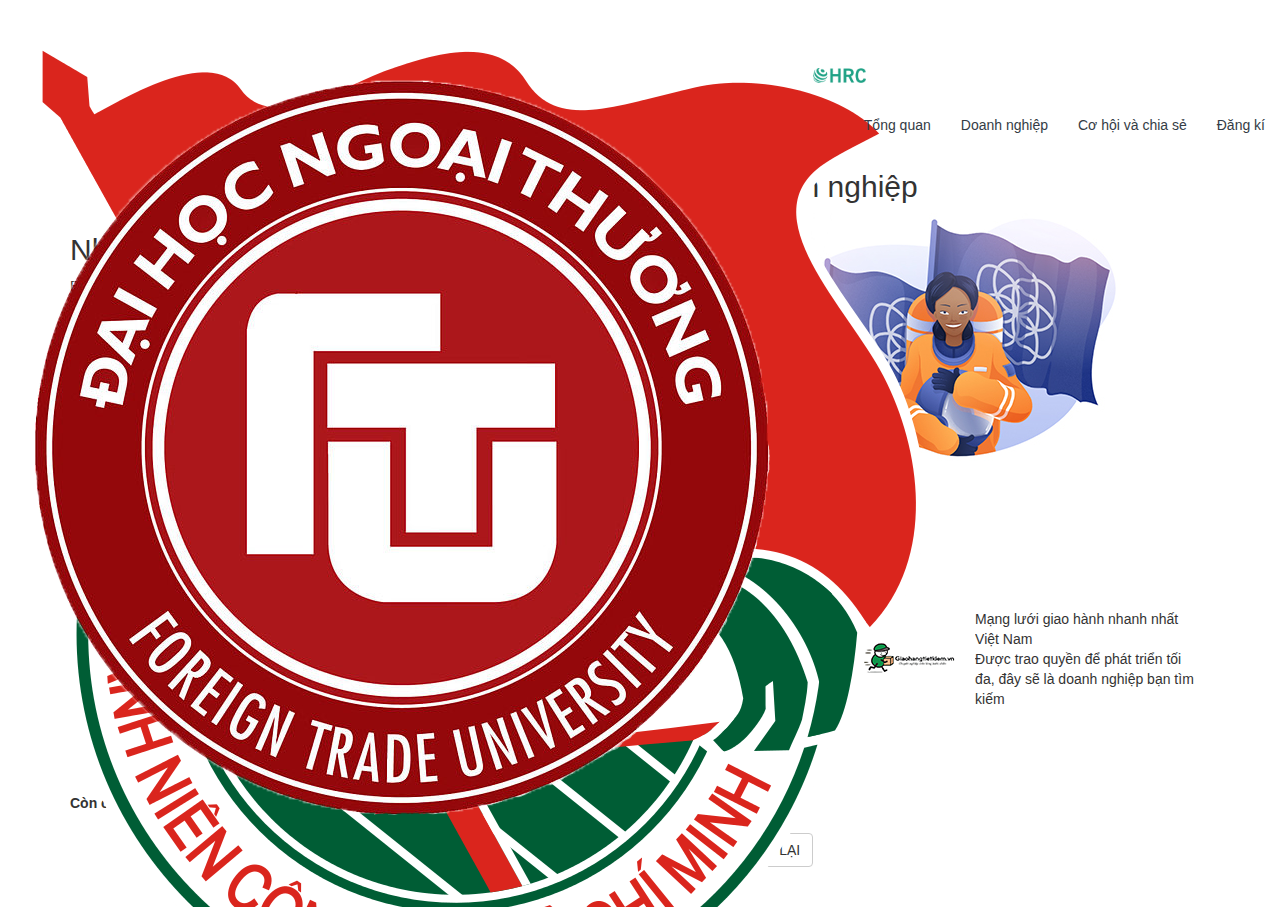
<file: test-result/group-4.html>
<!DOCTYPE html>
<html>
	<head>
		<title>Khám phá tính cách - Chọn doanh nghiệp</title>
		<meta content="text/html; charset=utf-8" http-equiv="Content-Type" />
		<meta http-equiv="X-UA-Compatible" content="IE=edge" />
		<meta name="viewport" content="width=device-width, initial-scale=1, maximum-scale=1, user-scalable=0"/>

		<meta name="description" content="Làm bài test nhanh để tìm ra đâu là doanh nghiệp có thể phù hợp với bạn. 
		Thấu hiểu cơ hội và môi trường làm việc tại các doanh nghiệp ngay khi có kết quả."/>
		<meta property="og:url" content="http://nhvl.hrc.com.vn/test-result/group-4.html" />
		<meta property="og:title" content="Khám phá tính cách - Chọn doanh nghiệp" />
		<meta property="og:descrisption" content="
		Làm bài test nhanh để tìm ra đâu là doanh nghiệp có thể phù hợp với bạn. 
		Thấu hiểu cơ hội và môi trường làm việc tại các doanh nghiệp ngay khi có kết quả." />
		<meta property="og:image" content="../img/thumbnail/4.png" />
		<meta property="og:locale" content="vi_vn"/>

		<link rel="shortcut icon" href="http://uvtn.hrc.com.vn/favicon.ico" />
		<!-- Load fonts -->
		<link href="https://fonts.googleapis.com/css?family=Open+Sans:400,700" rel="stylesheet">
		<link rel="stylesheet" href="https://maxcdn.bootstrapcdn.com/font-awesome/4.6.0/css/font-awesome.min.css" />
		<!-- Latest compiled and minified CSS -->
        <link rel="stylesheet" href="https://maxcdn.bootstrapcdn.com/bootstrap/3.3.7/css/bootstrap.min.css">
        <link rel="stylesheet" 
        href="https://cdnjs.cloudflare.com/ajax/libs/animate.css/3.5.2/animate.min.css" />
        <link rel="stylesheet" href="http://uvtn.hrc.com.vn/static/user/css/app.css" />
        <link rel="stylesheet" href="../css/test.css">
		<meta name="csrf-token" content="4cxH5ZFRezlcqb8XZoJl1JkHEgi8enETFXyO5PyA" />
		<!-- HTML5 Shim and Respond.js IE8 support of HTML5 elements and media queries -->
		<!-- WARNING: Respond.js doesn't work if you view the page via file:// -->
		<!--[if lt IE 9]>
		<script src="https://oss.maxcdn.com/libs/html5shiv/3.7.0/html5shiv.js"></script>
		<script src="https://oss.maxcdn.com/libs/respond.js/1.4.2/respond.min.js"></script>
		<![endif]-->
	</head>
	<body class="job-selection-page white-smoke">
		<div class="container-fluid">
			<div class="row">
                <nav class="navbar navbar-inverse navbar-fixed-top">
                    <div class="">
                       <!-- Brand and toggle get grouped for better mobile display -->
                       <div class="navbar-header">
                          <button type="button" class="navbar-toggle collapsed" data-toggle="collapse" data-target="#navbar-collapse-3">
                          <span class="sr-only">Toggle navigation</span>
                          <span class="icon-bar"></span>
                          <span class="icon-bar"></span>
                          <span class="icon-bar"></span>
                          </button>
                          <a class="navbar-brand" href="http://nhvl.hrc.com.vn">
                             <img src="../img/portfolio/doan.png" alt=""/>
                          </a>
                          <a class="navbar-brand" href="http://nhvl.hrc.com.vn">
                             <img src="../img/portfolio/ftu.png" alt=""/>
                          </a>
                          <a class="navbar-brand" href="http://nhvl.hrc.com.vn">
                             <img src="../img/portfolio/logo bé.png" alt="" style=" height: 90%; padding-top: 5%;"/>
                          </a>  
                       </div>
                       <!-- Collect the nav links, forms, and other content for toggling -->
                       <div class="collapse navbar-collapse" id="navbar-collapse-3">
                          <ul class="nav navbar-nav navbar-right" style="padding-right: 15px;">
                             <li><a href="http://nhvl.hrc.com.vn/#about">Tổng quan</a></li>
                             <li><a href="http://nhvl.hrc.com.vn/#services">Doanh nghiệp</a></li>
                             <li><a href="http://nhvl.hrc.com.vn/#portfolio">Cơ hội và chia sẻ</a></li>
                             <li><a href="http://nhvl.hrc.com.vn/#contact" class="active">Đăng kí</a></li>
                          </ul>
                       </div>
                       <!-- /.navbar-collapse -->
                    </div>
                    <!-- /.container -->
                 </nav>
				<!-- /.navbar -->
				<div class="section-header dark-header text-center">
					<h2>Khám phá tính cách - Chọn doanh nghiệp</h2>
				</div>
				<div class="container">
					<div class="slide test-result ">
						<div class="row">
							<div class="col-sm-7">
								<div class="human-type">
									<div class="type logistician">
										<h2>Nhóm 4</h2>
										<!-- <b>Giáo sư</b> -->
										<p class="type-description">
                                            Bạn có cho mình một thế giới riêng và luôn sống trọn vẹn với chính mình. Sự năng động và nhiệt huyết của bạn có thể lan tỏa tích cực đến những người xung quanh. Bạn cũng là một người tự lập và có xu hướng theo đuổi thành công sự nghiệp ngay từ sớm. Bạn hướng tới sự ổn định và coi trọng sự ghi nhận, công nhận đối với những thành quả và danh hiệu cá nhân.					
                                            <br><br>
                                            Bạn phù hợp với doanh nghiệp tạo ra được sự cân bằng trong công việc lẫn cuộc sống, những doanh nghiệp hội tụ người tài và tạo cơ hội tối đa để họ đạt được thành tựu trong công việc, với chế độ lương thưởng hấp dẫn. Bạn cũng có sự yêu thích với những công ty sáng tạo, những tổ chức phi chính phủ. Nếu đam mê của bạn là Start-up, lời khuyên là bạn có thể bắt đầu trải nghiệm từ ngay chính một Start-up thành công.
                                            <br><br>
                                            Sau đây là những doanh nghiệp phù hợp với bạn:	
                                            <strong>British American Tobacco, P&G, Tập đoàn Crystal International, Tiki, Finsify Co.,Ltd (Money Lover - Start-up Việt), Uber</strong>			
                                            <br>	
                                            Những công ty có đãi ngộ cạnh tranh nhất, những công ty và start-up đang phát triển nhanh				
										</p>
									</div>
								</div>
							</div>
							<div class="col-sm-5">
								<div class="type-image">
									<img class="artist" src="../img/test-picture/4.jpg" alt=""/>
								</div>
							</div>
                        </div>
                        <strong>Tại Ngày hội Việc làm 2018, bạn có cơ hội đầu quân cho:</strong>
                        <div class="row">
                            <div class="col-md-4 col-sm-12 me">
                                <div class="">
                                    <div class="media-left">
                                        <img src="../img/logo/bat.png" alt="">
                                    </div>
                                    <div class="media-body">Một trong những doanh nghiệp có mức lương cạnh tranh nhất
                                    <br>        Công việc hấp dẫn nhất và trải nghiệm toàn cầu
                                    <br>        Là doanh nghiệp miền Nam tham dự NHVL, bạn có được cơ hội tuyển dụng không thể bỏ lỡ"</div>
                                </div>
                            </div>
                            <!-- <div><br><br></div> -->
                            <div class="col-md-4 col-sm-12 me">
                                <div class="">
                                    <div class="media-left">
                                        <img src="../img/logo/crystal.png" alt="">
                                    </div>
                                    <div class="media-body">Tập đoàn Hong Kong hợp tác với các khách hàng thương hiệu toàn cầu như H&M, Levi’s, Marks & Spencer và Victoria's Secret.
                                    <br>        Lương thưởng cực cạnh tranh và tạo không gian cho gia đình."</div>
                                </div>
                            </div>
                            <!-- <div><br><br></div> -->
                            <div class="col-md-4 col-sm-12 me">
                                <div class="">
                                    <div class="media-left">
                                        <img src="../img/logo/ghtk.png" alt="">
                                    </div>
                                    <div class="media-body">Mạng lưới giao hành nhanh nhất Việt Nam
									<br>		Được trao quyền để phát triển tối đa, đây sẽ là doanh nghiệp bạn tìm kiếm</div>
                                </div>
                            </div>
                        </div>
                        <div><br></div>
                        <div class"cta">
                            <div><strong>Còn chần chừ gì nữa, đăng kí ngay để đến "tiến tới" với doanh nghiệp phù hợp của bạn ngay hôm nay</strong></div>
                            <div class="text-center">
                                <br>
                                <a href="http://nhvl.hrc.com.vn" class="btn btn-default">ĐĂNG KÍ NGAY</a>
                                <a href="javascript:" class="btn btn-default share-result"><i class="fa fa-facebook-square" style="font-size: 1.3em; position: relative; bottom: -2px"></i> CHIA SẺ</a>
                                <a href="../test.html" class="btn btn-default">BẮT ĐẦU LẠI</a>
                                <br><br><br>
                            </div>
                        </div>
					</div>
				</div>
			</div>
		</div>
		<!-- <div id="footer">
			<div class="container-fluid">
			    <div class="row">
			        <div class="col-sm-10 col-sm-push-1">
			            <div class="col-sm-8">
			                <div class="row">
			                    <div class="col-sm-4">
			                        <a href="/">
			                            <img src="http://uvtn.hrc.com.vn/static/user/images/hrc-logo.png" alt="" style="width: 7em"/>
			                        </a>
			                        <br>
			                        <ul>
			                            <li><a href="#">Việc làm</a></li>
			                            <li><a href="#">Công ty</a></li>
			                            <li><a href="#">Kỹ năng</a></li>
			                            <li><a href="#">Học bổng - Sự kiện</a></li>
			                        </ul>
			                    </div>
			                    <div class="col-sm-4 nav-2nd">
			                        <h3><span>Ứng viên</span> tài năng</h3>
			                        <ul>
			                            <li><a href="/">Trang chủ</a></li>
			                            <li><a href="#">Đối tác và bảo trợ</a></li>
			                            <li><a href="/aritcles">Tin tức</a></li>
			                            <li><a href="/joins">Tham gia</a></li>
			                            <li><a href="http://uvtn.hrc.com.vn/job-selection-test">Test chọn nghề</a></li>
			                            <li><a href="#">4 năm đại học của tôi</a></li>
			                        </ul>
			                    </div>
			                    <div class="col-sm-4">
			                        <p>
			                            <b>Liên hệ:</b> Mr Trường <br>
			                            0123 493 4430 <br>
			                            truongnq55.hrc@gmail.com
			                        </p>
			                    </div>
			                </div>
			            </div>
			            <div class="col-sm-4">
			                <div class="fb-page" data-href="https://www.facebook.com/hrc.fanpage"
			                     data-small-header="false" data-adapt-container-width="false" data-hide-cover="false"
			                     data-show-facepile="false">
			                    <blockquote cite="https://www.facebook.com/hrc.fanpage" class="fb-xfbml-parse-ignore"><a
			                                href="https://www.facebook.com/hrc.fanpage">HRC - Kênh thông tin tuyển dụng
			                            và kỹ năng uy tín cho sinh viên</a></blockquote>
			                </div>
			            </div>
			        </div>
			        <div class="clearfix"></div>
			        <div class="col-sm-10 col-sm-push-1 ">
			            <div class="col-xs-12">
			                <div class="footer-line"></div>
			            </div>
			        </div>
			    </div>
			</div>
			</div>         -->
		<div id="fb-root"></div>
		<script>(function(d, s, id) {
			var js, fjs = d.getElementsByTagName(s)[0];
			if (d.getElementById(id)) return;
			js = d.createElement(s); js.id = id;
			js.src = "//connect.facebook.net/en_US/sdk.js#xfbml=1&version=v2.8";
			fjs.parentNode.insertBefore(js, fjs);
			}(document, 'script', 'facebook-jssdk'));
		</script>
		<!-- jQuery (necessary for Bootstrap's JavaScript plugins) -->
		<script type="text/javascript" src="https://ajax.googleapis.com/ajax/libs/jquery/1.12.4/jquery.min.js"></script>
		<!-- Latest compiled and minified JavaScript -->
		<script type="text/javascript" src="https://maxcdn.bootstrapcdn.com/bootstrap/3.3.7/js/bootstrap.min.js" integrity="sha384-Tc5IQib027qvyjSMfHjOMaLkfuWVxZxUPnCJA7l2mCWNIpG9mGCD8wGNIcPD7Txa" crossorigin="anonymous"></script>
		<script type="text/javascript" src="http://uvtn.hrc.com.vn/js/laroute-2.js"></script>
		<script type="text/javascript" src="http://uvtn.hrc.com.vn/bower_components/jquery-validation/dist/jquery.validate.min.js"></script>
		<script type="text/javascript" src="http://uvtn.hrc.com.vn/bower_components/remarkable-bootstrap-notify/dist/bootstrap-notify.js"></script>
		<script type="text/javascript" src="http://uvtn.hrc.com.vn/bower_components/bootbox.js/bootbox.js"></script>
		<script type="text/javascript" src="http://uvtn.hrc.com.vn/bower_components/underscore/underscore.min.js"></script>
		<script type="text/javascript" src="http://uvtn.hrc.com.vn/bower_components/jquery.countdown-2.2.0/jquery.countdown.min.js"></script>
		<script type="text/javascript">
			$.ajaxSetup({ headers: { 'X-CSRF-TOKEN' : '4cxH5ZFRezlcqb8XZoJl1JkHEgi8enETFXyO5PyA' } });
			$(document).ready(function () {
			    $('body').css({
			        'padding-top': $('.navbar.navbar-inverse.navbar-fixed-top').height()
			    });
			});
		</script>
		<script type="text/javascript">
			$.fn.extend({
			    animateCss: function (animationName) {
			        var animationEnd = 'webkitAnimationEnd mozAnimationEnd MSAnimationEnd oanimationend animationend';
			        this.addClass('animated ' + animationName).one(animationEnd, function() {
			            $(this).removeClass('animated ' + animationName);
			        });
			    }
			});
			
			var convertFormDataToObject = function ($form) {
			    var unindexed_array = $form.serializeArray();
			    var indexed_array = {};
			
			    $.map(unindexed_array, function(n, i){
			        indexed_array[n['name']] = n['value'];
			    });
			
			    return indexed_array;
			};
		</script>                
		<script type="text/javascript"
			src="http://uvtn.hrc.com.vn/bower_components/jquery-validation/dist/jquery.validate.min.js"></script>
		<script type="text/javascript">
			function debounce(func, wait, immediate) {
			    var timeout;
			    return function () {
			        var context = this, args = arguments;
			        var later = function () {
			            timeout = null;
			            if (!immediate) func.apply(context, args);
			        };
			        var callNow = immediate && !timeout;
			        clearTimeout(timeout);
			        timeout = setTimeout(later, wait);
			        if (callNow) func.apply(context, args);
			    };
			}
			
			$('.share-result').click(function () {
			    var url = window.location.href;
			    var shareUrl = 'https://www.facebook.com/sharer/sharer.php?u=' + url;
			//        alert(shareUrl);
			    window.open(shareUrl);
			});
			
			var applying = false;
			$('.btn-apply').click(debounce(function () {
			    if (applying) return;
			    applying = true;
			    var button = $(this);
			
			    var validatedArray = [];
			    var data = {};
			    var round2_join = [];
			    $('#apply-form').serializeArray().forEach(function (item, index) {
			        if (item.value != '') {
			            if (item.name == 'round2_join[]') {
			                round2_join.push(item.value);
			            } else {
			                validatedArray.push(item.name);
			                data[item.name] = item.value;
			            }
			        }
			    });
			    if (round2_join) {
			        validatedArray.push('round2_join');
			        data['round2_join'] = round2_join.join(',');
			    }
			
			    var validated = (validatedArray.length == 18);
			
			    if (validated) {
			        button.addClass('disabled');
			        $.ajax({
			            type: 'POST',
			            url: 'apply',
			            data: data,
			            success: function () {
			                alert('Chúc mừng em đã hoàn thành vòng đơn của HRC. Kết quả sẽ được cập nhật vào ngày 12/09 qua Fanpage và Email. Em nhớ kiểm tra Email để nhận được những thông báo từ anh chị.');
			                $('#apply-form')[0].reset();
			                button.removeClass('disabled');
			                applying = false;
			            },
			            error: function () {
			                alert('Có sự cố xảy ra, vui lòng thử lại');
			                button.removeClass('disabled');
			                applying = false;
			            }
			        });
			    } else {
			        applying = false;
			        alert('Vui lòng nhập đầy đủ thông tin');
			    }
			
			    return false;
			}, 1000));
			
			function auto_grow(element) {
			    element.style.height = "50px";
			    element.style.height = (element.scrollHeight) + "px";
			}

		</script>
	</body>
</html>
</file>
<file: css/creative.css>
body,
html {
    width: 100%;
    height: 100%;
}

footer {
    background-color: white
}

.btn-circle.btn-xl {
    width: 60px;
    height: 60px;
    padding: 10px 16px;
    border-radius: 35px;
    font-size: 24px;
    line-height: 1.33;
}

.button {
    margin: auto;
    position: absolute;
    top: 0;
    left: 0;
    right: 0;
    bottom: 0;
}

.btn-circle {
    width: 30px;
    height: 30px;
    padding: 6px 0px;
    border-radius: 15px;
    text-align: center;
    font-size: 12px;
    line-height: 1.42857;
    color: #28979d
}

.form-upload-cv {
    margin: auto;
    float: none !important;
    background-color: #f5f5f5;
    padding: 20px;
    margin-top: 15px;
}

.form-upload-cv .form-control {
    box-shadow: inset 0 -1px 0px rgba(0, 0, 0, .075);
    border: none;
    transition: none;
    border-radius: 0px;
}

.form-control {
    display: block;
    width: 100%;
    height: 34px;
    padding: 6px 12px;
    font-size: 14px;
    line-height: 1.42857143;
    color: #555;
    background-color: #fff;
    background-image: none;
}

.form-control-text {
    display: block;
    width: 100%;
    height: 50px;
    padding: 6px 12px;
    font-size: 14px;
    line-height: 1.42857143;
    border: none;
    background-color: #fff;
    background-image: none;
}

.btn-join,
.btn-dark {
    font-weight: bold;
    text-transform: uppercase;
    border-radius: 50px;
    padding: 10px 40px;
    border: 1px #aaa solid;
    -webkit-box-shadow: 0px 3px 0px 0px rgb(24, 205, 167);
    -moz-box-shadow: 0px 3px 0px 0px rgba(45, 182, 153, 1);
}

body {
    font-family: 'Roboto', 'Lato', Arial, sans-serif;
}

#countdown {
    width: 465px;
    height: 112px;
    text-align: center;
    box-shadow: 0p 0px 8px;
    margin: auto;
    position: absolute;
    top: 0;
    bottom: 0;
    left: 0;
    right: 0;
}

#countdown #tiles {
    position: relative;
    z-index: 1;
}

#countdown #tiles>span {
    width: 92px;
    max-width: 92px;
    font: bold 48px 'lato', roboto, sans-serif;
    text-align: center;
    margin: 0 7px;
    padding: 18px 0;
    display: inline-block;
    position: relative;
}

#countdown #tiles>span:before {
    content: "";
    width: 100%;
    height: 13px;
    display: block;
    padding: 0 3px;
    position: absolute;
    top: 41%;
    left: -3px;
    z-index: -1;
}

#countdown #tiles>span:after {
    content: "";
    width: 100%;
    height: 1px;
    display: block;
    position: absolute;
    top: 48%;
    left: 0;
}

#countdown .labels {
    width: 100%;
    height: 25px;
    text-align: center;
    position: absolute;
    bottom: 8px;
}

#countdown .labels li {
    width: 102px;
    font: bold 15px 'Droid Sans', Arial, sans-serif;
    text-align: center;
    text-transform: uppercase;
    display: inline-block;
}

hr {
    max-width: 200px;
    border-width: 3px;
    border-color: #f5f5f5;
}

hr.light {
    border-color: #28979d;
}

a {
    color: #28979d;
    -webkit-transition: all 0.2s;
    -moz-transition: all 0.2s;
    transition: all 0.2s;
}

a:hover {
    color: #28979d;
}

p {
    color: #f5f5f5;
}

h1 {
    color: #f5f5f5;
}

h2,
h3,
h4,
h5,
h6 {
    font-family: 'Open Sans', 'Lato', Arial, sans-serif;
}

.bg-primary {
    background-color: #eaeaea !important;
}

.bg-xam {
    background-color: #eaeaea !important;
}

.bg-fuc {
    background-image: url("https://www.upsieutoc.com/images/2019/11/16/background_ftu.png");
    background-position: center center;
    -webkit-background-size: cover;
    -moz-background-size: cover;
    -o-background-size: cover;
    background-size: cover;
}

.bg-dark {
    background-color: #eaeaea !important;
}

.text-faded {
    color: #343c45;
}

section {}

.section-heading {
    margin-top: 0;
}

 ::-moz-selection {
    color: #fff;
    background: #212529;
    text-shadow: none;
}

 ::selection {
    color: #fff;
    background: #212529;
    text-shadow: none;
}

img::selection {
    color: #fff;
    background: transparent;
}

img::-moz-selection {
    color: #fff;
    background: transparent;
}

#mainNav {
    border-bottom: 1px solid rgba(33, 37, 41, 0.1);
    background-color: #fff;
    font-family: 'Open Sans', 'Lato', Arial, sans-serif;
    -webkit-transition: all 0.2s;
    -moz-transition: all 0.2s;
    transition: all 0.2s;
}

#mainNav .navbar-brand {
    font-weight: 700;
    text-transform: uppercase;
    color: #28979d;
    font-family: 'Open Sans', 'Lato', Arial, sans-serif;
}

#mainNav .navbar-brand:focus,
#mainNav .navbar-brand:hover {
    color: #28979d;
}

#mainNav .navbar-nav>li.nav-item>a.nav-link,
#mainNav .navbar-nav>li.nav-item>a.nav-link:focus {
    font-size: .9rem;
    font-weight: 700;
    text-transform: uppercase;
    color: #212529;
}

#mainNav .navbar-nav>li.nav-item>a.nav-link:hover,
#mainNav .navbar-nav>li.nav-item>a.nav-link:focus:hover {
    color: #28979d;
}

#mainNav .navbar-nav>li.nav-item>a.nav-link.active,
#mainNav .navbar-nav>li.nav-item>a.nav-link:focus.active {
    color: #28979d !important;
    background-color: transparent;
}

#mainNav .navbar-nav>li.nav-item>a.nav-link.active:hover,
#mainNav .navbar-nav>li.nav-item>a.nav-link:focus.active:hover {
    background-color: transparent;
}

@media (min-width: 992px) {
    #mainNav {
        border-color: transparent;
        background-color: transparent;
    }
    #mainNav .navbar-brand {
        color: rgba(255, 255, 255, 0.7);
    }
    #mainNav .navbar-brand:focus,
    #mainNav .navbar-brand:hover {
        color: #fff;
    }
    #mainNav .navbar-nav>li.nav-item>a.nav-link {
        padding: 0.5rem 1rem;
    }
    #mainNav .navbar-nav>li.nav-item>a.nav-link,
    #mainNav .navbar-nav>li.nav-item>a.nav-link:focus {
        color: rgba(255, 255, 255, 0.7);
    }
    #mainNav .navbar-nav>li.nav-item>a.nav-link:hover,
    #mainNav .navbar-nav>li.nav-item>a.nav-link:focus:hover {
        color: #fff;
    }
    #mainNav.navbar-shrink {
        border-bottom: 1px solid rgba(33, 37, 41, 0.1);
        background-color: #fff;
    }
    #mainNav.navbar-shrink .navbar-brand {
        color: #28979d;
    }
    #mainNav.navbar-shrink .navbar-brand:focus,
    #mainNav.navbar-shrink .navbar-brand:hover {
        color: #28979d;
    }
    #mainNav.navbar-shrink .navbar-nav>li.nav-item>a.nav-link,
    #mainNav.navbar-shrink .navbar-nav>li.nav-item>a.nav-link:focus {
        color: #212529;
    }
    #mainNav.navbar-shrink .navbar-nav>li.nav-item>a.nav-link:hover,
    #mainNav.navbar-shrink .navbar-nav>li.nav-item>a.nav-link:focus:hover {
        color: #28979d;
    }
}

header.masthead {
    padding-top: 10rem;
    padding-bottom: calc(10rem - 56px);
    background-image: url("https://www.upsieutoc.com/images/2019/11/16/background_ftu.png");
    background-position: center center;
    -webkit-background-size: cover;
    -moz-background-size: cover;
    -o-background-size: cover;
    background-size: cover;
}

header.masthead hr {
    margin-top: 30px;
    margin-bottom: 30px;
}

header.masthead h1 {
    font-size: 2rem;
}

header.masthead p {
    font-weight: 300;
}

@media (min-width: 768px) {
    header.masthead p {
        font-size: 1.15rem;
    }
}

@media (min-width: 992px) {
    header.masthead {
        height: 100vh;
        min-height: 650px;
        padding-top: 0;
        padding-bottom: 0;
    }
    header.masthead h1 {
        font-size: 3rem;
    }
}

@media (min-width: 1200px) {
    header.masthead h1 {
        font-size: 4rem;
    }
}

.service-box {
    max-width: 400px;
}

.portfolio-box {
    position: relative;
    display: block;
    max-width: 650px;
    margin: 0 auto;
}

.portfolio-box .portfolio-box-caption {
    position: absolute;
    bottom: 0;
    display: block;
    width: 100%;
    height: 100%;
    text-align: center;
    opacity: 0;
    color: #fff;
    background: #28979de3;
    -webkit-transition: all 0.2s;
    -moz-transition: all 0.2s;
    transition: all 0.2s;
}

.portfolio-box .portfolio-box-caption .portfolio-box-caption-content {
    position: absolute;
    top: 50%;
    width: 100%;
    transform: translateY(-50%);
    text-align: center;
}

.portfolio-box .portfolio-box-caption .portfolio-box-caption-content .project-category,
.portfolio-box .portfolio-box-caption .portfolio-box-caption-content .project-name {
    padding: 0 15px;
    font-family: 'Open Sans', 'Lato', Arial, sans-serif;
}

.portfolio-box .portfolio-box-caption .portfolio-box-caption-content .project-category {
    font-size: 14px;
    font-weight: 600;
    text-transform: uppercase;
}

.portfolio-box .portfolio-box-caption .portfolio-box-caption-content .project-name {
    font-size: 18px;
}

.portfolio-box:hover .portfolio-box-caption {
    opacity: 1;
}

.portfolio-box:focus {
    outline: none;
}

@media (min-width: 768px) {
    .portfolio-box .portfolio-box-caption .portfolio-box-caption-content .project-category {
        font-size: 16px;
    }
    .portfolio-box .portfolio-box-caption .portfolio-box-caption-content .project-name {
        font-size: 22px;
    }
}

.text-primary {
    color: #28979d !important;
}

.btn {
    font-weight: 700;
    text-transform: uppercase;
    border: none;
    border-radius: 300px;
    font-family: 'Open Sans', 'Lato', Arial, sans-serif;
}

.btn-xl {
    padding: 1rem 1.5rem;
}

.btn-primary {
    background-color: #28979d;
    border-color: #28979d;
}

.btn-primary:hover,
.btn-primary:focus,
.btn-primary:active {
    color: #fff;
    background-color: #ee4b28 !important;
}

.btn-primary:active,
.btn-primary:focus {
    box-shadow: 0 0 0 0.2rem rgba(240, 95, 64, 0.5) !important;
}

#mobileClock,
#desktopClock {
    pointer-events: none;
    text-align: center;
}

#mobileClock {
    display: none;
}

#slidePartner .item {
    float: left;
    height: auto;
    background: #4DC7A0;
    width: 100%;
    overflow: hidden;
}
#slidePartner .owl-nav{
    display: none;
}
#slidePartner .owl-dots,#slidePartner{
margin-top: 10px;
}

#personalForm{
    height: 500px;
}
@media (max-width: 480px) {
    .fixed-top {
        width: 100vw;
    }
    .footer-block {
        overflow: hidden;
    }
    .footer-block iframe {
        width: calc(100vw - 30px);
    }
    #mobileClock {
        display: inline-block;
    }
    #desktopClock {
        display: none;
    }
    #personalForm{
        height: 100vh;
    }
}
</file>
<file: css/test.css>
.navbar-inverse {
    background-color: #fff;
    border: none;
}

.navbar-inverse .navbar-nav>li>a {
    color: #343c45;
}

.navbar-inverse .navbar-toggle .icon-bar {
    background-color: #000;
}

.thumb {
    display: inline-block;
    width: 30%;
}

.caption {
    display: inline-block;
    width: 60%;
}

.media-body {
    width: 66%;
}

.me {
    /* margin-top: 20px; */
    padding: 2%;
}
</file>
